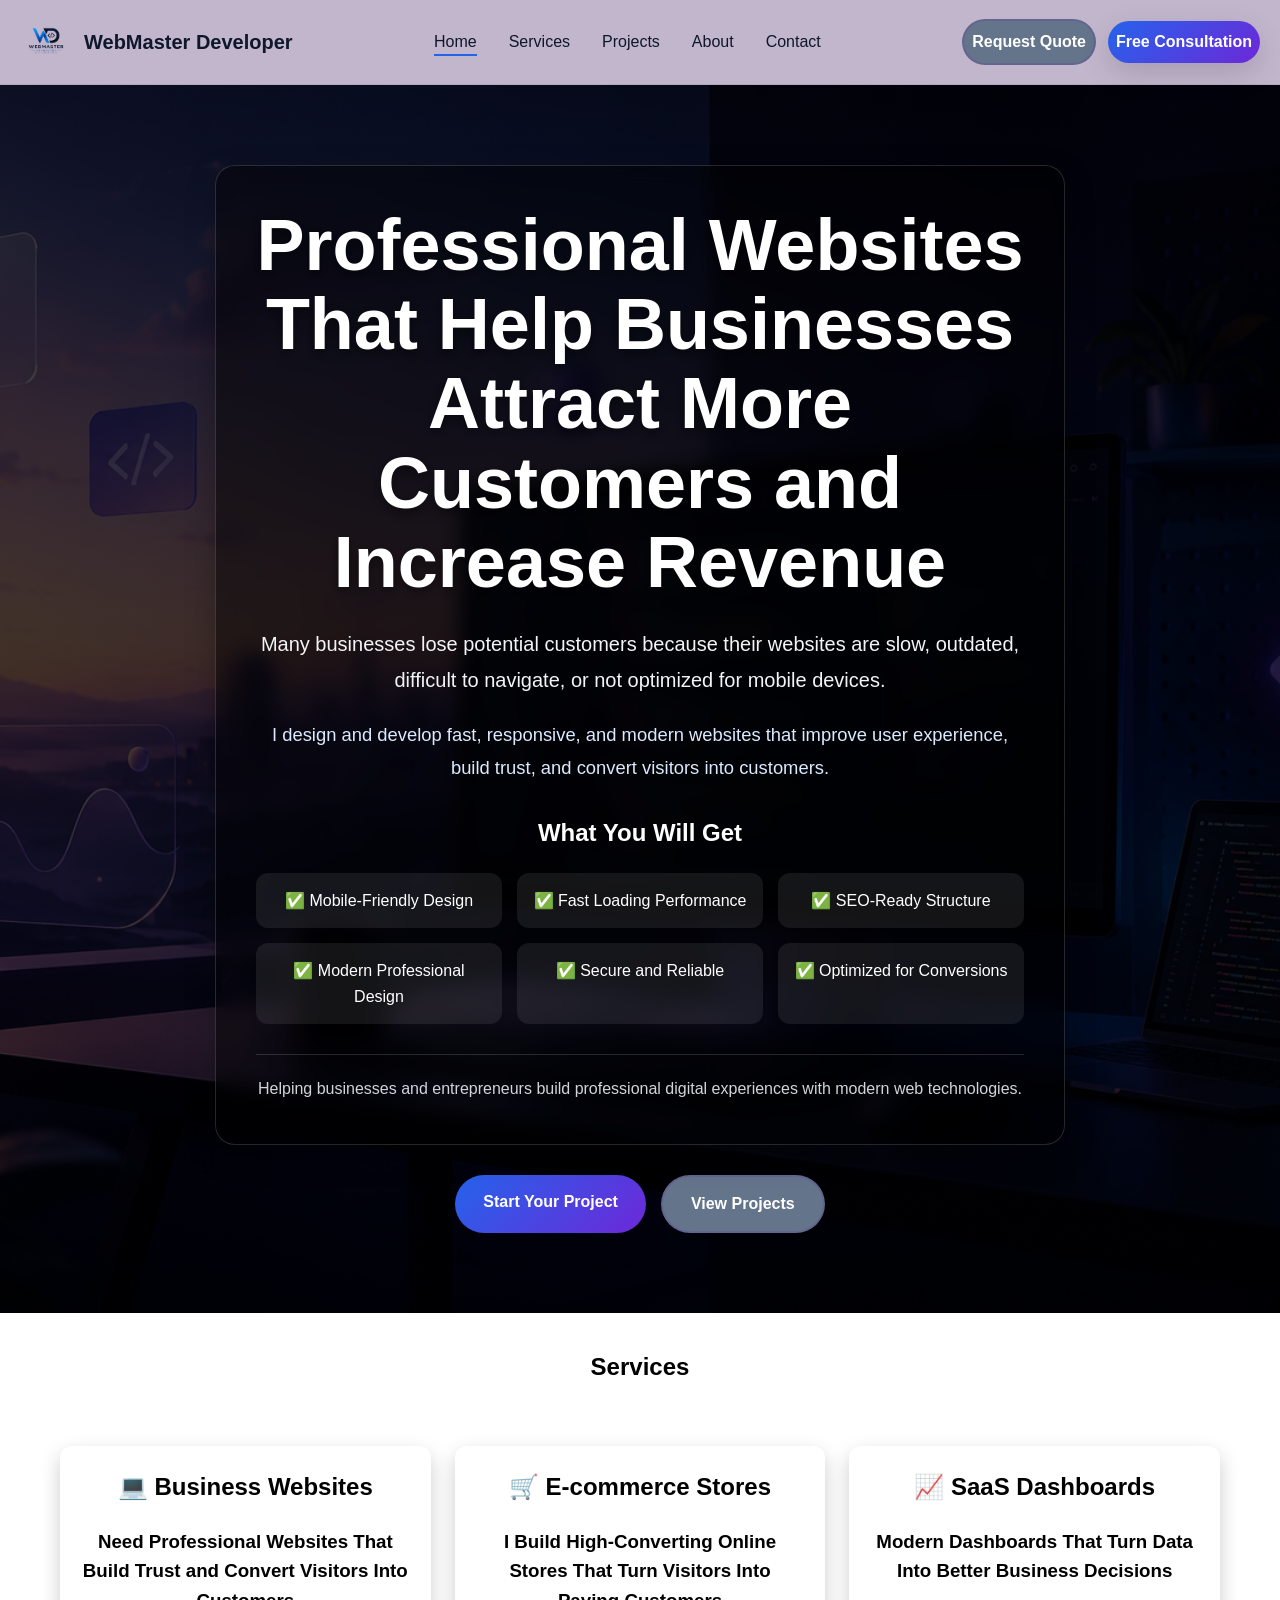
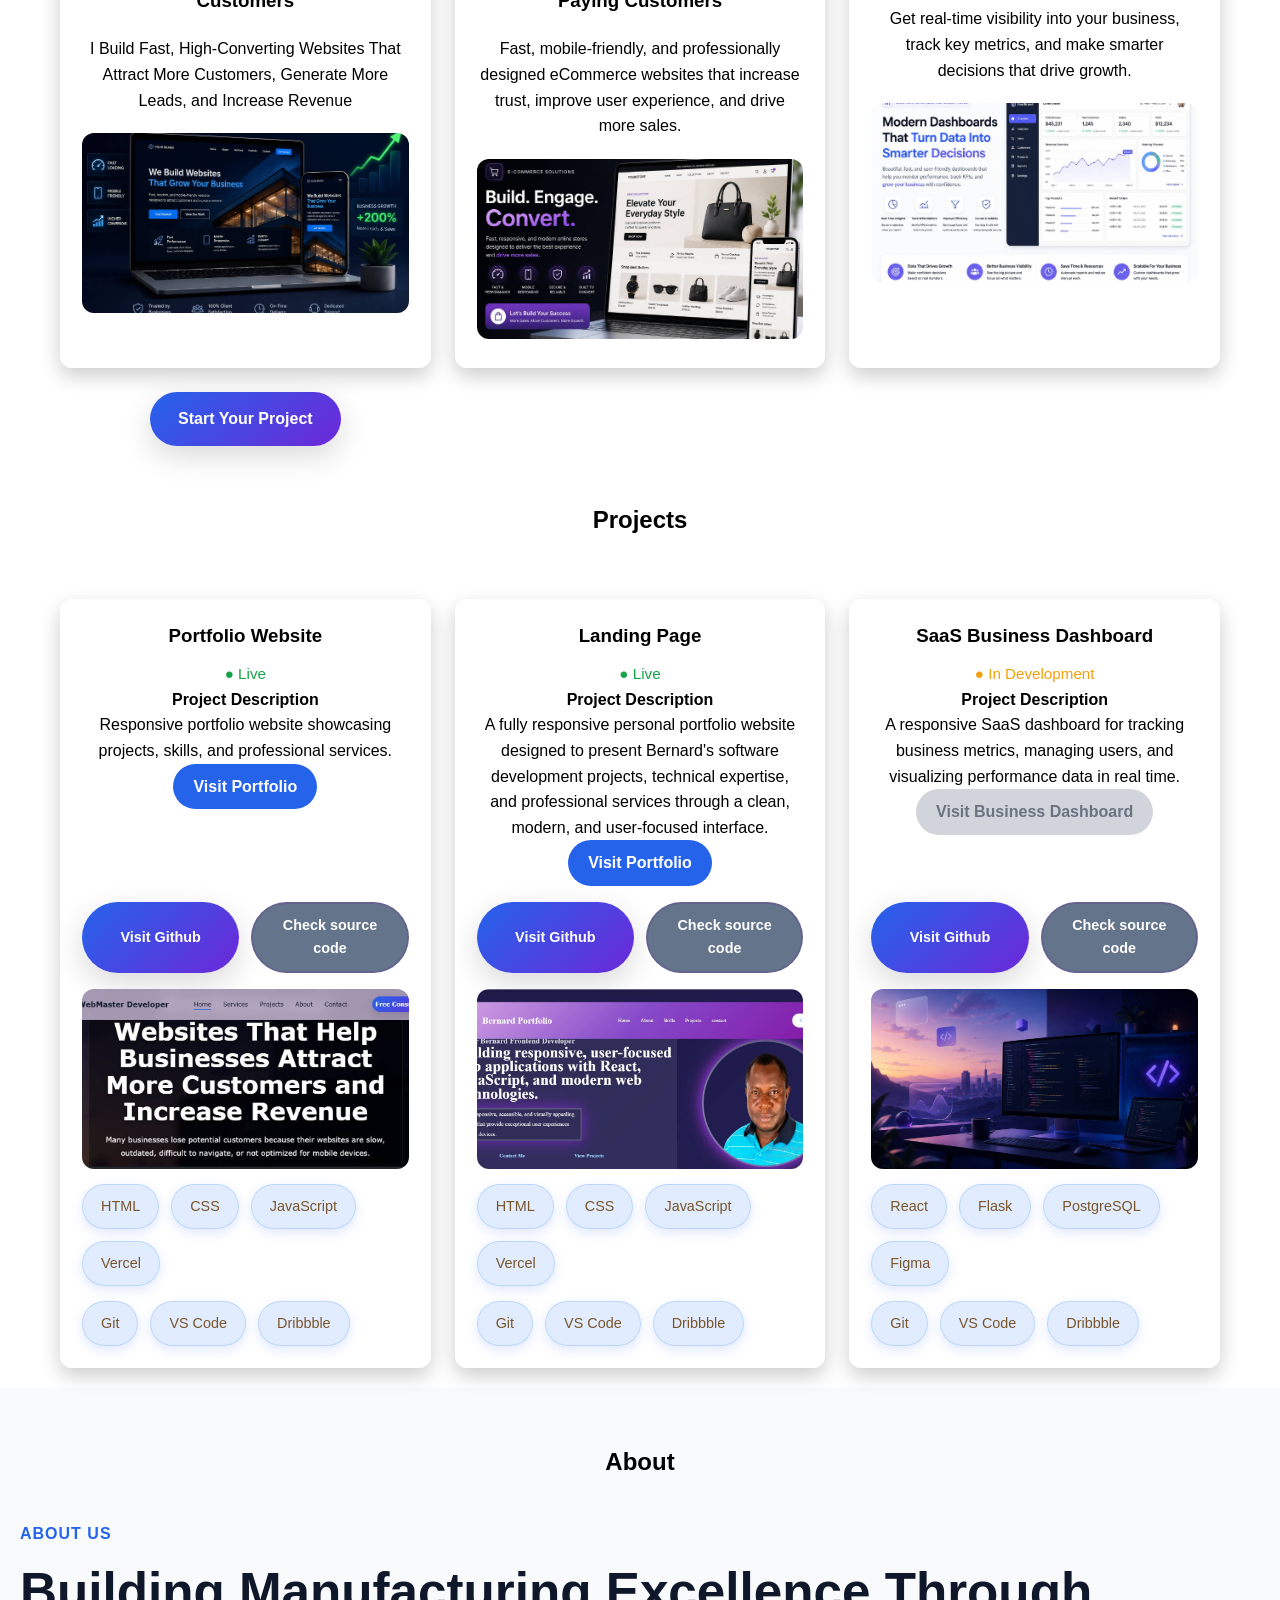
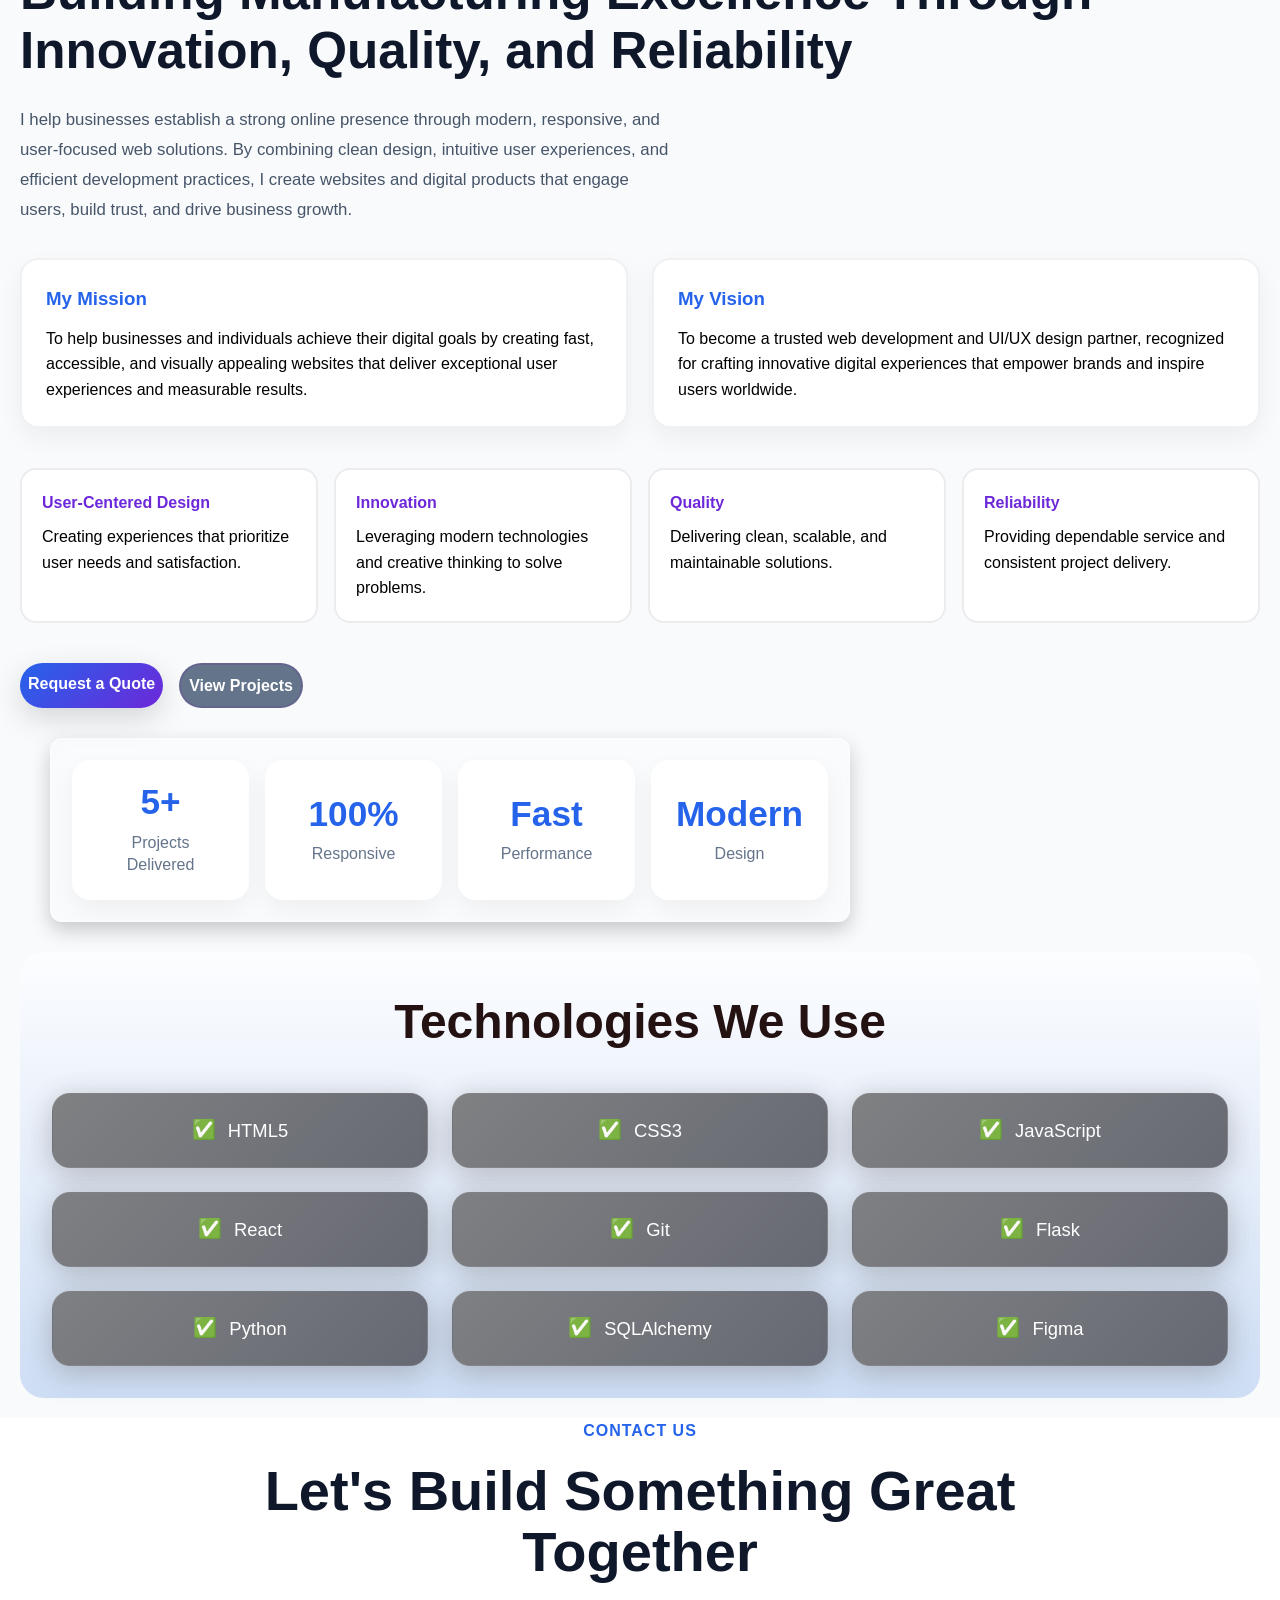
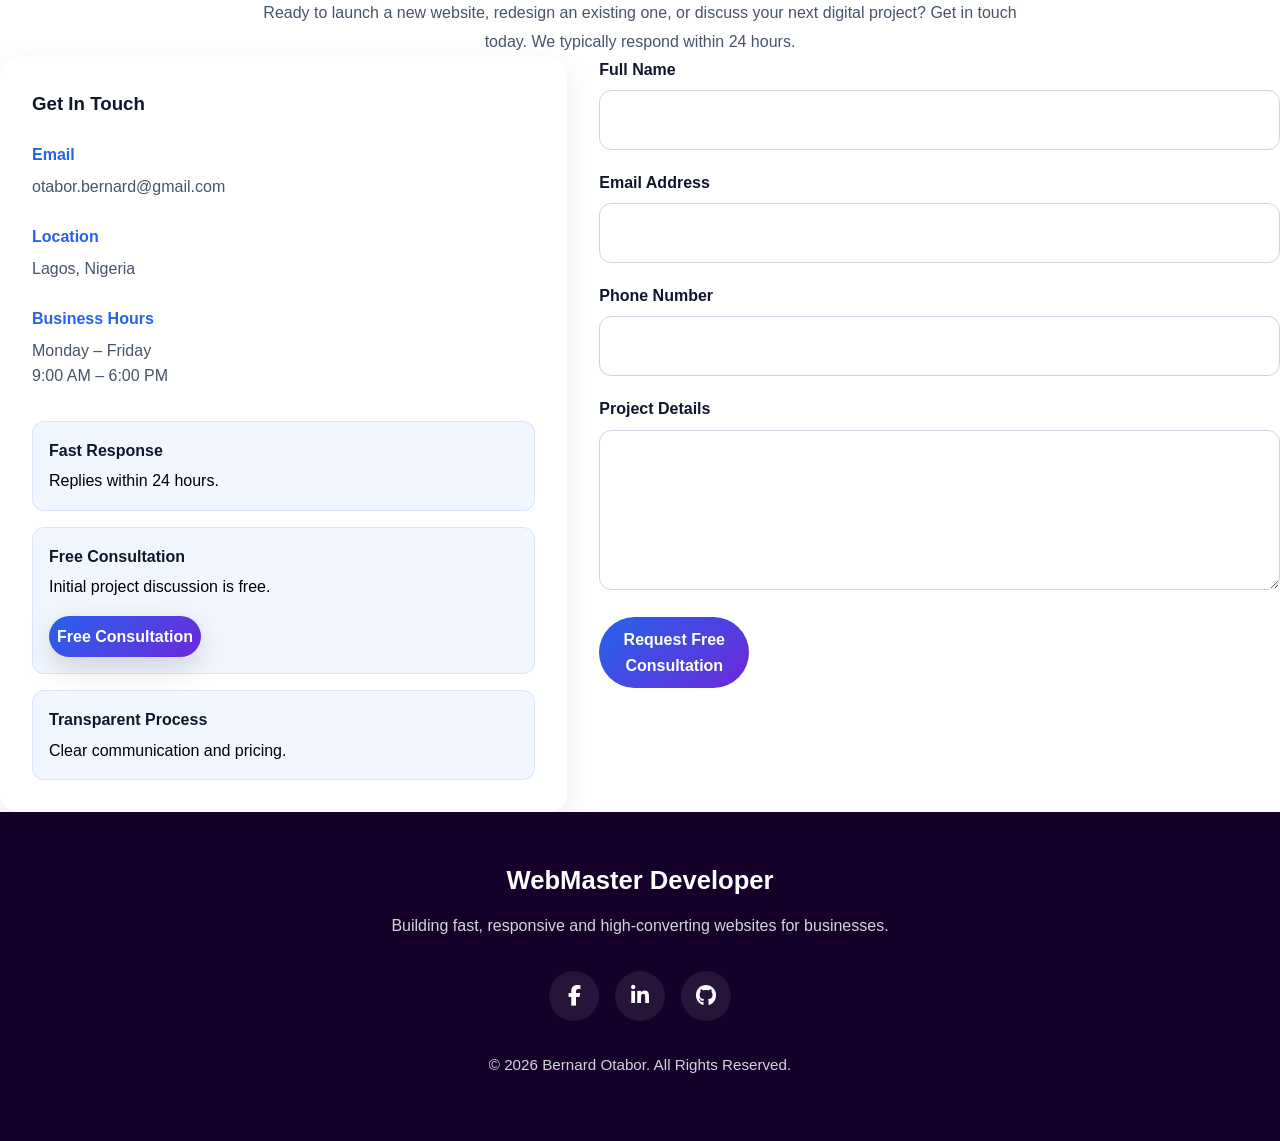
<file: index.html>
<!DOCTYPE html>
<html lang="en">
   
<a href="#main-content" class="skip-link">
Skip to content
</a>

    <head>
        <title>Bern-portfolio</title>
        <meta charset="UTF-8">
<meta name="viewport" content="width=device-width, initial-scale=1">

<title>Bernard Otabor | Frontend Web Developer & Software Engineer</title>

<meta name="description"
content="Bernard Otabor is a frontend web developer building responsive websites, SaaS dashboards, landing pages, and business solutions using HTML, CSS, JavaScript, React and modern web technologies.">

<meta name="keywords"
content="Bernard Otabor, frontend developer, web developer Nigeria, software engineer, portfolio, HTML, CSS, JavaScript, React">

<meta name="author"
content="Bernard Otabor">
<meta name="robots"
content="index,follow,max-image-preview:large">
<meta property="og:title"
content="Bernard Otabor | Frontend Web Developer">

<meta property="og:description"
content="Responsive websites, business dashboards and modern web applications.">

<meta property="og:image"
content="https://https://otaborbern.github.io/Land-portfolio/images/preview.jpg">

<meta property="og:url"
content="https://https://otaborbern.github.io/Land-portfolio">

<meta property="og:type"
content="website">
<meta name="twitter:card"
content="summary_large_image">

<meta name="twitter:title"
content="Bernard Otabor | Frontend Developer">

<meta name="twitter:description"
content="Responsive websites, business dashboards and modern web applications.">

<meta name="twitter:image"
content="https://https://otaborbern.github.io/Land-portfolio/images/preview.jpg">
<link rel="apple-touch-icon" sizes="180x180" href="./images/apple-touch-icon.png">
<link rel="icon" type="image/png" sizes="32x32" href="./images/favicon-32x32.png">
<link rel="icon" type="image/png" sizes="16x16" href="./image/favicon-16x16.png">
<link rel="manifest" href="./images/site.webmanifest">
<link rel="icon" href="./images/favicon.ico">
<link rel="apple-touch-icon" href="./images/apple-touch-icon.png">
<link rel="manifest" href="./images/favicon-16x16.png">
<link rel="canonical"
href="https://https://otaborbern.github.io/Land-portfolio/">
<link href="style-min.css" rel="stylesheet">
<link
rel="stylesheet"
href="https://cdnjs.cloudflare.com/ajax/libs/font-awesome/6.7.2/css/all.min.css">
<script type="application/ld+json">


{
"@context":"https://schema.org",
"@type":"Person",
"name":"Bernard Otabor",
"url":"https://https://otaborbern.github.io/Land-portfolio",
"jobTitle":"Frontend Web Developer",
"sameAs":[
"https://github.com/otaborBern",
"https://linkedin.com/in/otabor-bernard"
]
}

</script>    
</head>
        <body>
     
            
                   
                               <!--navbar section -->
                   <!-- =========================
     Enterprise SaaS Navbar
========================== -->

<header class="header">
    <nav class="navbar" aria-label="Primary Navigation">

        <!-- Logo -->
        <a href="#home" class="navbar__brand" aria-label="WebMaster Developer Home">
            <img
                src="./images/logo.png"
                alt="WebMaster Developer Logo"
                class="navbar__logo"
            >
            <span class="navbar__brand-name">
                WebMaster Developer
            </span>
        </a>

        <!-- Navigation -->
        <ul class="navbar__menu" id="navMenu">
            <li><a href="#home" class="navbar__link active">Home</a></li>
            <li><a href="#grid-container_service" class="navbar__link">Services</a></li>
            <li><a href="#grid-container" class="navbar__link">Projects</a></li>
            <li><a href="#about" class="navbar__link">About</a></li>
            <li><a href="#contact" class="navbar__link">Contact</a></li>
        </ul>

        <!-- CTA Buttons -->
        <div class="navbar__actions">

            <a href="https://wa.me/2347033034253?text=Hello%20Bernard%2C%20I%20would%20like%20to%20discuss%20a%20project."
                target="_blank"
                rel="noopener noreferrer" 
            class="btn btn--secondary">
                Request Quote
            </a>

            <a href="https://wa.me/2347033034253?text=Hello%20Bernard%2C%20I%20would%20like%20to%20discuss%20a%20project."
                     target="_blank"
                    rel="noopener noreferrer"
            class="btn btn--primary">
                Free Consultation
            </a>

        </div>

        <!-- Mobile Toggle -->
        <button
    id="menuToggle"
    class="navbar__toggle"
    aria-label="Open navigation menu"
    aria-expanded="false"
    aria-controls="navMenu"
>
    ☰
</button>

     </nav>
  </header>
                                    
  <main id="main-content">
                             <!--Home page -->
                               <!--Backgroung image -->
                    <section id="home">


                            <div class="hero-content">

                                <!-- Headline -->
                                <h1>
                                    Professional Websites That Help Businesses
                                    Attract More Customers and Increase Revenue
                                </h1>

                                <!-- Pain Point -->
                                <p class="pain-point">
                                    Many businesses lose potential customers because their websites
                                    are slow, outdated, difficult to navigate, or not optimized for mobile devices.
                                </p>

                                <!-- Solution -->
                                <p class="solution">
                                    I design and develop fast, responsive, and modern websites that
                                    improve user experience, build trust, and convert visitors into customers.
                                </p>

                                <!-- Benefits -->
                                <div class="benefits">
                                    <h2>What You Will Get</h2>

                                    <ul>
                                        <li>✅ Mobile-Friendly Design</li>
                                        <li>✅ Fast Loading Performance</li>
                                        <li>✅ SEO-Ready Structure</li>
                                        <li>✅ Modern Professional Design</li>
                                        <li>✅ Secure and Reliable</li>
                                        <li>✅ Optimized for Conversions</li>
                                    </ul>
                                </div>

                                <!-- Trust Signal -->
                                <div class="trust-signal">
                                    <p>
                                        Helping businesses and entrepreneurs build professional
                                        digital experiences with modern web technologies.
                                    </p>
                                </div>

                            </div>

                            <!-- CTA -->
                            <div id="cta1-btn">

                                <a href="https://wa.me/2347033034253?text=Hello%20Bernard%2C%20I%20would%20like%20to%20discuss%20a%20project."
                                target="_blank"
                                rel="noopener noreferrer"
                                class="btn btn--primary">
                                    Start Your Project
                                </a>

                                <a href="#grid-container" class="btn btn--secondary">
                                    View Projects
                                </a>

                            </div>
                            

                    </section>
                        

                              <!--service page -->

                            <div class="title-tag"><h2>Services</h2></div>

                
                    <section id="grid-container_service">
                        <div class="card_service">

                            <div class="service-title">
                            <h2>💻 Business Websites</h2>
                            
                         <h3>Need Professional Websites That Build Trust and Convert Visitors Into Customers</h3>   
                        <p>I Build Fast, High-Converting Websites That Attract More Customers,
                             Generate More Leads, and Increase Revenue
                        </p>
                        </div>
                            
                             <img src="./c_images/biz-min.png" 
                             alt="Web developer creating high-converting websites for businesses and entrepreneurs."
                              height="500"
                             width="800"
                             loading="lazing">
                             
                        </div>

                            <div class="card_service">
                             <div class="service-title">
                            <h2>🛒 E-commerce Stores</h2>
                            
                            <h3>I Build High-Converting Online Stores That Turn Visitors Into Paying Customers</h3>

                              <p>Fast, mobile-friendly, and professionally designed eCommerce websites
                                 that increase trust, improve user experience, and drive more sales.
                                </p>
                             </div>
                                   
                            <img src="./c_images/ecom-min.png"
                             alt="alt="Modern online store interface designed to convert visitors into paying customers."
                             height="500"
                             weight="800"
                             loading="lazing">
                              </div>


                            <div class="card_service">
                                <div class="service-title">
                                 <h2>📈 SaaS Dashboards</h2>
                                  
                                <h3>Modern Dashboards That Turn Data Into Better Business Decisions</h3>

                              <p>Get real-time visibility into your business, track key metrics,
                                 and make smarter decisions that drive growth.</p>
                                </div>
                                
                             <img src="./c_images/data-min.png" 
                             alt="SaaS Dashboard showing data for better decision"
                             height="500"
                             width="800"
                             loading="lazing">
                            </div>
                            
                           <div id="cta-btn">

                                <a href="https://wa.me/2347033034253?text=Hello%20Bernard%2C%20I%20would%20like%20to%20discuss%20a%20project."
                                target="_blank"
                                rel="noopener noreferrer"
                                class="btn btn--primary">
                                    Start Your Project
                                </a>


                            
                    </div> 
             </section>
                
                             
                                <!--Project page -->
         <section id="project">

                        <div class="title-tag"><h2>Projects</h2></div>


                        <div id="grid-container">
                          <div class="card">

                            <div class="project-title">
                                <h3>Portfolio Website</h3>
                             <span class="status live">● Live</span>
                                    <h4>Project Description</h4>
                                    <p> 
                                    Responsive portfolio website showcasing projects, skills, 
                                    and professional services.
                                    </p>

                               <a href="https://otaborbern.github.io/pro-portfolio/#main-content"
                                target="_blank"
                                rel="noopener noreferrer"
                                class="project-btn">
                                    Visit Portfolio
                                </a>
                            </div> 
                            <div class="gitcode_actions">   
                            
                                <a href="https://github.com/otaborBern/pro-portfolio"
                                target="_blank"
                                rel="noopener noreferrer"
                                class="btn btn--primary">
                                    Visit Github
                                </a>
                        
                        
                                <a href="https://github.com/otaborBern/pro-portfolio"
                                target="_blank"
                                rel="noopener noreferrer"
                                class="btn btn--secondary">
                                    Check source code
                                </a>
                            
                            </div>
                        

                            <img src="./c_images/port2-min.png" 
                            alt="Portfolio Website showing Bernard services and skills"
                            height="500"
                            width="800"
                            loading"lazing" >

                            <div class="tech-use">
                                <span>HTML</span>
                                <span>CSS</span>
                                <span>JavaScript</span>
                                <span>Vercel</span>
                                
                            </div>

                            <div class="tool-use">
                                <span>Git</span>
                                <span>VS Code</span>
                                <span>Dribbble</span>
                            </div>

                        </div>

                                     
                        <div class="card">
                         <div class="project-title">
                                <h3>Landing Page</h3>
                             <span class="status live">● Live</span>
                                    <h4>Project Description</h4>
                                    <p> 
                                    A fully responsive personal portfolio website designed to present Bernard's software development projects,
                                   technical expertise, and professional services through a clean, modern, and user-focused interface.
                                    </p>

                               <a href="#home"
                                target="_blank"
                                rel="noopener noreferrer"
                                class="project-btn">
                                    Visit Portfolio
                                </a>
                            </div> 
                            <div class="gitcode_actions">   
                            
                                <a href="https://github.com/otaborBern/pro-portfolio"
                                target="_blank"
                                rel="noopener noreferrer"
                                class="btn btn--primary">
                                    Visit Github
                                </a>
                        
                        
                                <a href="https://github.com/otaborBern/pro-portfolio"
                                target="_blank"
                                rel="noopener noreferrer"
                                class="btn btn--secondary">
                                    Check source code
                                </a>
                            
                            </div>
                        

                            <img src="./c_images/port1-min.png" 
                            alt="Portfolio Website"
                            height="500"
                            width="800"
                            loading"lazing">

                            <div class="tech-use">
                                <span>HTML</span>
                                <span>CSS</span>
                                <span>JavaScript</span>
                                <span>Vercel</span>
                                
                            </div>

                            <div class="tool-use">
                                <span>Git</span>
                                <span>VS Code</span>
                                <span>Dribbble</span>
                            </div>

                        </div>



                             <div class="card">

                                    <div class="project-title">
                                        <h3>SaaS Business Dashboard</h3>
                                  <span class="status building">● In Development</span>
                                    <h4>Project Description</h4>
                                    <p>
                                    A responsive SaaS dashboard for tracking business metrics, 
                                    managing users, and visualizing performance data in real time.
                                  </p>

                              <a href="aria-disabled="true" class="project-btn disabled">
                                    Visit Business Dashboard
                                </a>
                            </div>
                            <div class= "gitcode_actions">
                        
                                  <a href="aria-disabled="true" class="btn btn--primary disabled">
                                    Visit Github
                                   </a>
                            
                                 <a href="aria-disabled="true"" class="btn btn--secondary disabled">
                                    Check source code
                                </a>
                        
                            
                            </div>
                        

                                    <img src="./c_images/b-image-min.png"
                                     alt="Dashboard"
                                     height="500"
                                     width="800"
                                     loading="lazing">

                                     <div class="tech-use">
                                    <span>React</span>
                                    <span>Flask</span>
                                    <span>PostgreSQL</span>
                                    <span>Figma</span>
                                    
                                </div>

                            <div class="tool-use">
                                <span>Git</span>
                                <span>VS Code</span>
                                <span>Dribbble</span>
                            </div>
                                    
                    </div>    
                               
                                   <div class="card hidden">

                                    <div class="project-title">
                                        <h3>Tutoring Platform</h3>
                                    <span class="status upcoming">● Planned</span>

                                        </p>
                                    <h4>Project Description</h4>
                                    <p> 
                                        A tutoring platform that allows students to book lessons, 
                                        access learning resources, and connect with qualified tutors online.
                                    </p>

                                <a href="#" class="project-btn disabled">
                                    Visit Tutoring Platform
                                </a>
                            </div>
                           <div class="gitcode_actions">
                            <a href="#" class="btn btn--primary">
                                    Visit Github
                            </a>

                          <a href="#" class="btn btn--secondary">
                         Check source code

                         </a>
                            </div>
                                                                        

                                    <img src="./c_images/b-image-min.png" alt="Tutoring">

                                     <div class="tech-use">
                                <span>React</span>
                                <span>Flask</span>
                                <span>PostgreSQL</span>
                                <span>Figma</span>
                                    
                                
                            </div>

                            <div class="tool-use">
                                <span>Git</span>
                                <span>VS Code</span>
                                <span>Dribbble</span>
                            </div>
                     </div>




                     <div class="card hidden">

                                    <div class="project-title">
                                        <h3>e-commerce platform</h3>

                                        <p class="status building">
                                            📅 Upcoming
                                        </p>
                                         
                                    <h4>Project Description</h4>
                                    <p> A website showing e-commerce platform</p>

                              <a href="#" class="project-btn disabled">
                                    Visit e-commerce platform
                                </a>
                            </div>
                        <div  class= "gitcode_actions">
                            
                                   <a href="#" class="btn  btn--primary disabled">
                                    Visit Github
                                  </a>
                            
                            
                                  <a href="#" class="btn  btn--secondary disabled">
                                    Check source code
                                 </a>
                    
                            </div>
                                

                                    <img src="./c_images/b-image-min.png" alt="e-commerce">

                                     <div class="tech-use">
                                <span>React</span>
                                <span>Flask</span>
                                <span>PostgreSQL</span>
                                <span>Figma</span>
                                    
                                
                            </div>

                            <div class="tool-use">
                                <span>Git</span>
                                <span>VS Code</span>
                                <span>Dribbble</span>
                            </div>
                        </div>
            
                            <div class="card hidden">

                                    <div class="project-title">
                                        <h3>SaaS Email</h3>

                                        <p class="status building">
                                            📅 Upcoming
                                        </p>
                                        
                                    <h4>Project Description</h4>
                                    <p> A website showing SaaS Email</p>

                                <a href="#" class="project-btn disabled">
                                    Visit SaaS Email
                                </a>
                                
                            </div>
                            <div  class= "gitcode_actions">
                                  <a href="#" class= "btn  btn--primary disabled">
                                    Visit Github
                                  </a>

                                  <a href="#" class="btn btn--secondary disabled">
                                    Check source code
                                </a>
                            </div>

                                    <img src="./c_images/b-image-min.png" alt="SaaS Email">

                                     <div class="tech-use">
                                <span>React</span>
                                <span>Flask</span>
                                <span>PostgreSQL</span>
                                <span>Figma</span>
                                    
                                
                            </div>

                            <div class="tool-use">
                                <span>Git</span>
                                <span>VS Code</span>
                                <span>Dribbble</span>
                            </div>
                     </div>
                </div>
                        
          </section>
                        
                        
                            <!-- About Page-->

                               
   <section id="about">                 

            <div class="about">


                       <div class="title-tag"><h2>About</h2></div>
                            
               

                                        <!-- About Content -->
                                <div class="about__content">

                                            <span class="about__label">
                                                About Us
                                            </span>

                                            <h2 class="about__title" id="about-title">
                                                Building Manufacturing Excellence Through Innovation, Quality, and Reliability
                                            </h2>

                                            <p class="about__description">
                                            I help businesses establish a strong online presence through modern,
                                            responsive, and user-focused web solutions. By combining clean design,
                                            intuitive user experiences, and efficient development practices,
                                            I create websites and digital products that engage users,
                                            build trust, and drive business growth.
                                        </p>

                                        <!-- Mission & Vision -->
                                        <div class="about__statements">

                                            <article class="about__card">
                                                <h3>My Mission</h3>
                                                <p>
                                                    To help businesses and individuals achieve their digital goals
                                                    by creating fast, accessible, and visually appealing websites
                                                    that deliver exceptional user experiences and measurable results.
                                                </p>
                                            </article>

                                            <article class="about__card">
                                                <h3>My Vision</h3>
                                                <p>
                                                    To become a trusted web development and UI/UX design partner,
                                                    recognized for crafting innovative digital experiences that
                                                    empower brands and inspire users worldwide.
                                                </p>
                                            </article>

                                        </div>

                                            <!-- Core Values -->
                                            <div class="about__values">

                                                <div class="value-card">
                                                    <h4>User-Centered Design</h4>
                                                    <p>Creating experiences that prioritize user needs and satisfaction.</p>
                                                </div>

                                                <div class="value-card">
                                                    <h4>Innovation</h4>
                                                    <p>Leveraging modern technologies and creative thinking to solve problems.</p>
                                                </div>

                                                <div class="value-card">
                                                    <h4>Quality</h4>
                                                    <p>Delivering clean, scalable, and maintainable solutions.</p>
                                                </div>

                                                <div class="value-card">
                                                    <h4>Reliability</h4>
                                                    <p>Providing dependable service and consistent project delivery.</p>
                                                </div>

                                            </div><!-- CTA -->
                                            <div class="about__actions">
                                                <a href="https://wa.me/2347033034253?text=Hello%20Bernard%2C%20I%20would%20like%20to%20discuss%20a%20project."
                                                 target="_blank"
                                                 rel="noopener noreferrer"
                                                 class="btn btn--primary">
                                                    Request a Quote
                                                </a>

                                                <a href="#grid-container" class="btn btn--secondary">
                                                    View Projects
                                                </a>
                                            </div>
                                
                    
                                
                                        <!-- About Image & Statistics -->
                                <div class="about_card">                                                                            

                                                <div class="stat-card">
                                                    <h3>5+</h3>
                                                    <p>Projects Delivered</p>
                                                </div>

                                                <div class="stat-card">
                                                    <h3>100%</h3>
                                                    <p>Responsive</p>
                                                </div>

                                                <div class="stat-card">
                                                    <h3>Fast</h3>
                                                    <p>Performance</p>
                                                </div>

                                                <div class="stat-card">
                                                    <h3>Modern</h3>
                                                    <p>Design</p>
                                                </div>
                                        </div>
                                


                                        <div class="about__expertise">

                                        <h3>Technologies We Use</h3>

                                        <ul class="expertise-list">
                                    <li>
                                        <span class="tech-icon">✅</span>
                                        <span>HTML5</span>
                                    </li>
                                    <li>
                                        <span class="tech-icon">✅</span>
                                        <span>CSS3</span>
                                    </li>
                                    <li>
                                        <span class="tech-icon">✅</span>
                                        <span>JavaScript</span>
                                    </li>
                                    <li>
                                        <span class="tech-icon">✅</span>
                                        <span>React</span>
                                    </li>       
                                    <li>
                                        <span class="tech-icon">✅</span>
                                        <span>Git</span>
                                    </li>       
                                    <li>
                                        <span class="tech-icon">✅</span>
                                        <span>Flask</span>
                                    </li>     
                                    <li>
                                        <span class="tech-icon">✅</span>
                                        <span>Python</span>
                                    </li> 
                                    <li>
                                        <span class="tech-icon">✅</span>
                                        <span>SQLAlchemy</span>
                                    </li> 
                                    <li>
                                        <span class="tech-icon">✅</span>
                                        <span>Figma</span>
                                    </li>    
                                        </ul>


                                        
                                    </div>  
                            
             </div>                     
        </section>  
            
            
            <!--- Contact Page-->
            <section id="contact">
                <div class="contact__container">

                    <!-- Header -->

                    <div class="contact__header">

                        <span class="contact__label">
                            Contact Us
                        </span>

                        <h2
                        class="contact__title"
                        id="contact-title">
                            Let's Build Something Great Together
                        </h2>

                        <p class="contact__description">
                            Ready to launch a new website, redesign an existing one,
                            or discuss your next digital project? Get in touch today.
                            We typically respond within 24 hours.
                        </p>

                    </div>

                    <!-- Content -->

                    <div class="contact__content">

                        <!-- Contact Information -->

                        <aside class="contact__info">

                            <h3>Get In Touch</h3>

                            <div class="contact__item">
                                <h4>Email</h4>
                                <a href="mailto:otabor.bernard@gmail.com">
                                    otabor.bernard@gmail.com
                                </a>
                            </div>


                            <div class="contact__item">
                                <h4>Location</h4>
                                <p>
                                    Lagos, Nigeria
                                </p>
                            </div>

                            <div class="contact__item">
                                <h4>Business Hours</h4>
                                <p>
                                    Monday – Friday<br>
                                    9:00 AM – 6:00 PM
                                </p>
                            </div>

                            <!-- Trust Signals -->

                            <div class="contact__trust">

                                <div class="trust-card">
                                    <strong>Fast Response</strong>
                                    Replies within 24 hours.
                                </div>

                                <div class="trust-card">
                                    <strong>Free Consultation</strong>
                                    Initial project discussion is free.
                                     <a href="https://wa.me/2347033034253?text=Hello%20Bernard%2C%20I%20would%20like%20to%20discuss%20a%20project."
                     target="_blank"
                    rel="noopener noreferrer"
            class="btn btn--primary">
                Free Consultation
            </a>
                                </div>

                                <div class="trust-card">
                                    <strong>Transparent Process</strong>
                                    Clear communication and pricing.
                                </div>

                            </div>

                        </aside>

                        <!-- Contact Form -->

                                <form id="contact-form"  action="https://api.web3forms.com/submit" method="POST">

                                    <input
                                        type="hidden"
                                        name="access_key"
                                        value="c2ed1945-bfc1-40e4-a077-d452e4d50bd7">

                                    <!-- Honeypot -->
                                    <input
                                        type="checkbox"
                                        name="botcheck"
                                        style="display:none;">

                                    <div class="form-group">
                                        <label>Full Name</label>
                                        <input type="text" name="name" required>
                                    </div>

                                    <div class="form-group">
                                        <label>Email Address</label>
                                        <input type="email" name="email" required>
                                    </div>

                                    <div class="form-group">
                                        <label>Phone Number</label>
                                        <input type="tel" name="phone">
                                    </div>

                                    <div class="form-group">
                                        <label>Project Details</label>
                                        <textarea name="message" required></textarea>
                                    </div>

                                    <button type="submit" class="contact__btn">
                                        Request Free Consultation
                                    </button>

                                    <p id="result"></p>

                                </form>
                        </div>

                    </div>

                </div>

            </section>            

       </main>
<footer class="footer">

    <h3>WebMaster Developer</h3>

    <p>
        Building fast, responsive and high-converting websites for businesses.
    </p>

    <div class="footer__social">

        <a href="https://facebook.com/OtaborBernard"
           target="_blank"
           rel="noopener noreferrer"
           aria-label="Facebook">

            <i class="fa-brands fa-facebook-f"></i>

        </a>
        

        <a href="https://linkedin.com/in/bernard-otabor"
           target="_blank"
           rel="noopener noreferrer"
           aria-label="LinkedIn">

            <i class="fa-brands fa-linkedin-in"></i>

        </a>

        <a href="https://github.com/otaborBern"
           target="_blank"
           rel="noopener noreferrer"
           aria-label="GitHub">

            <i class="fa-brands fa-github"></i>

        </a>

    </div>

    <p class="footer__copyright">
        © 2026 Bernard Otabor. All Rights Reserved.
    </p>

</footer>


        <script src="script.js"></script>    
        </body>
</html>
</file>
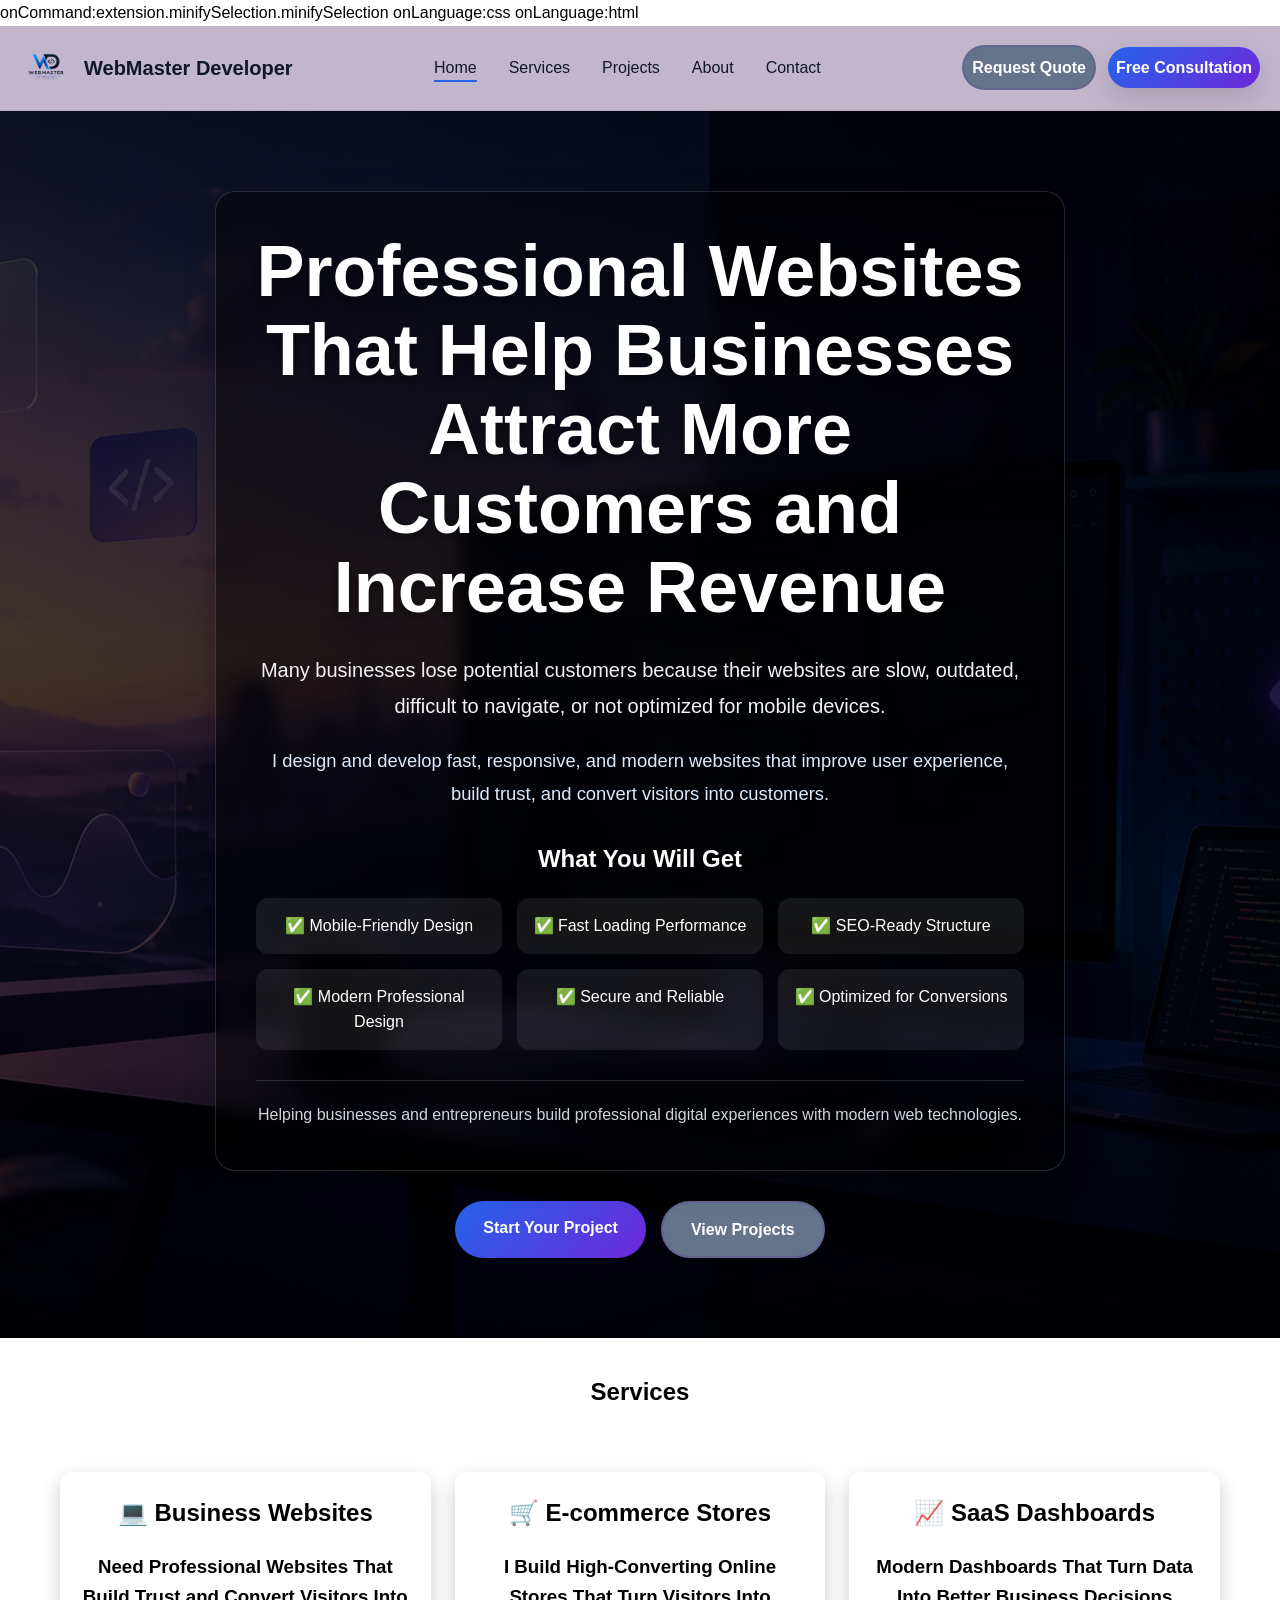
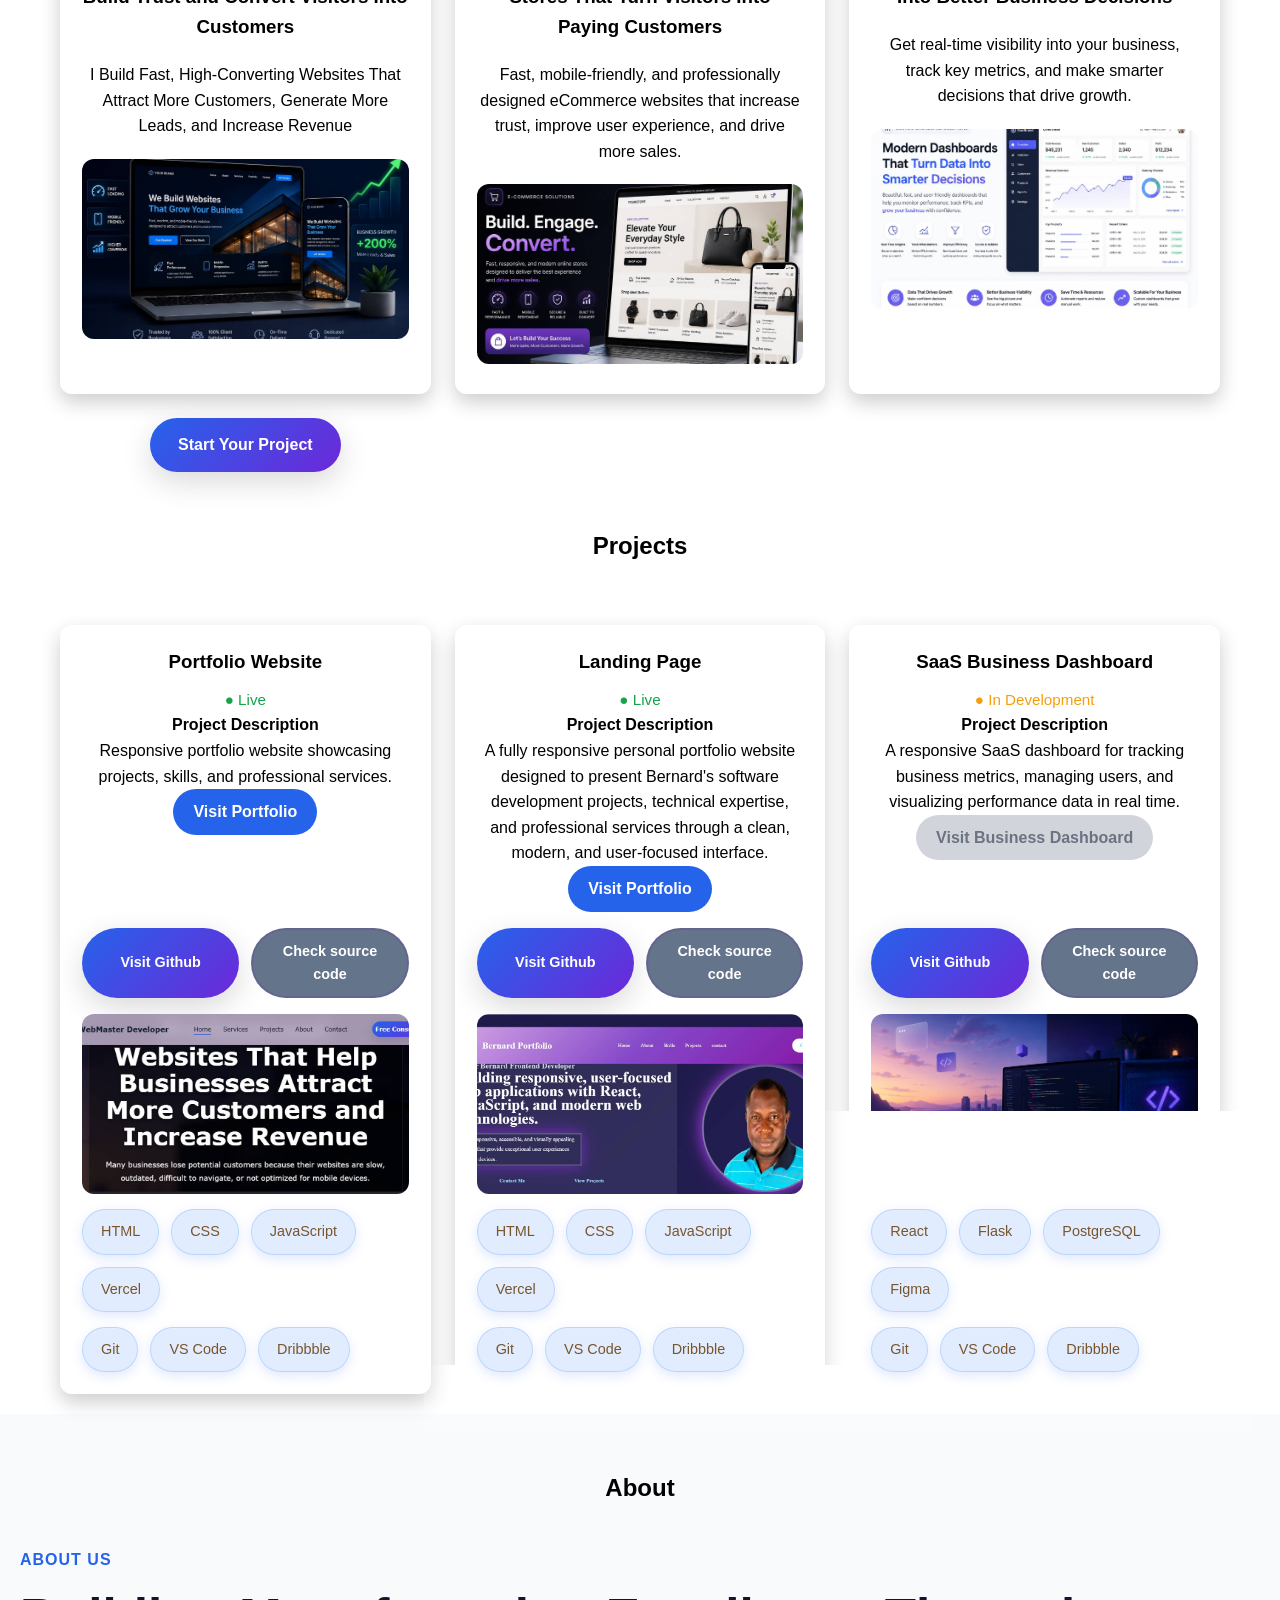
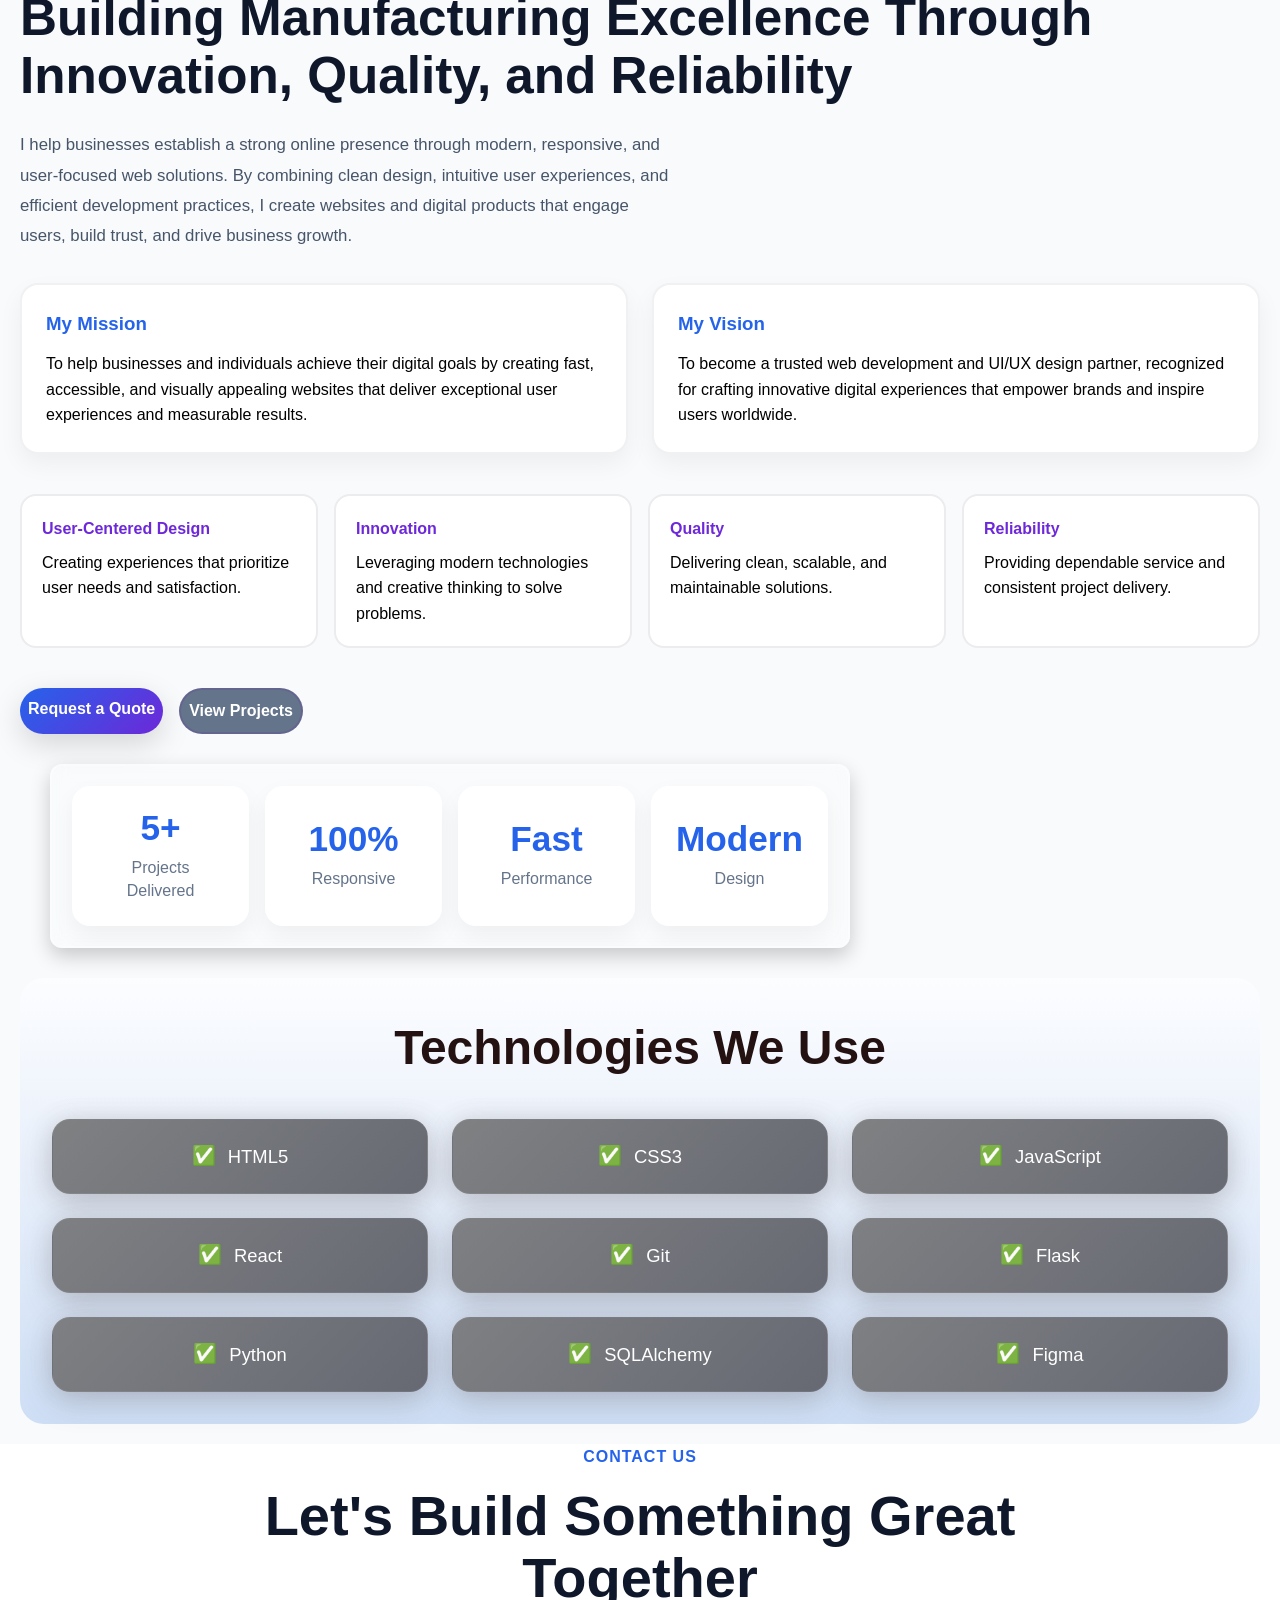
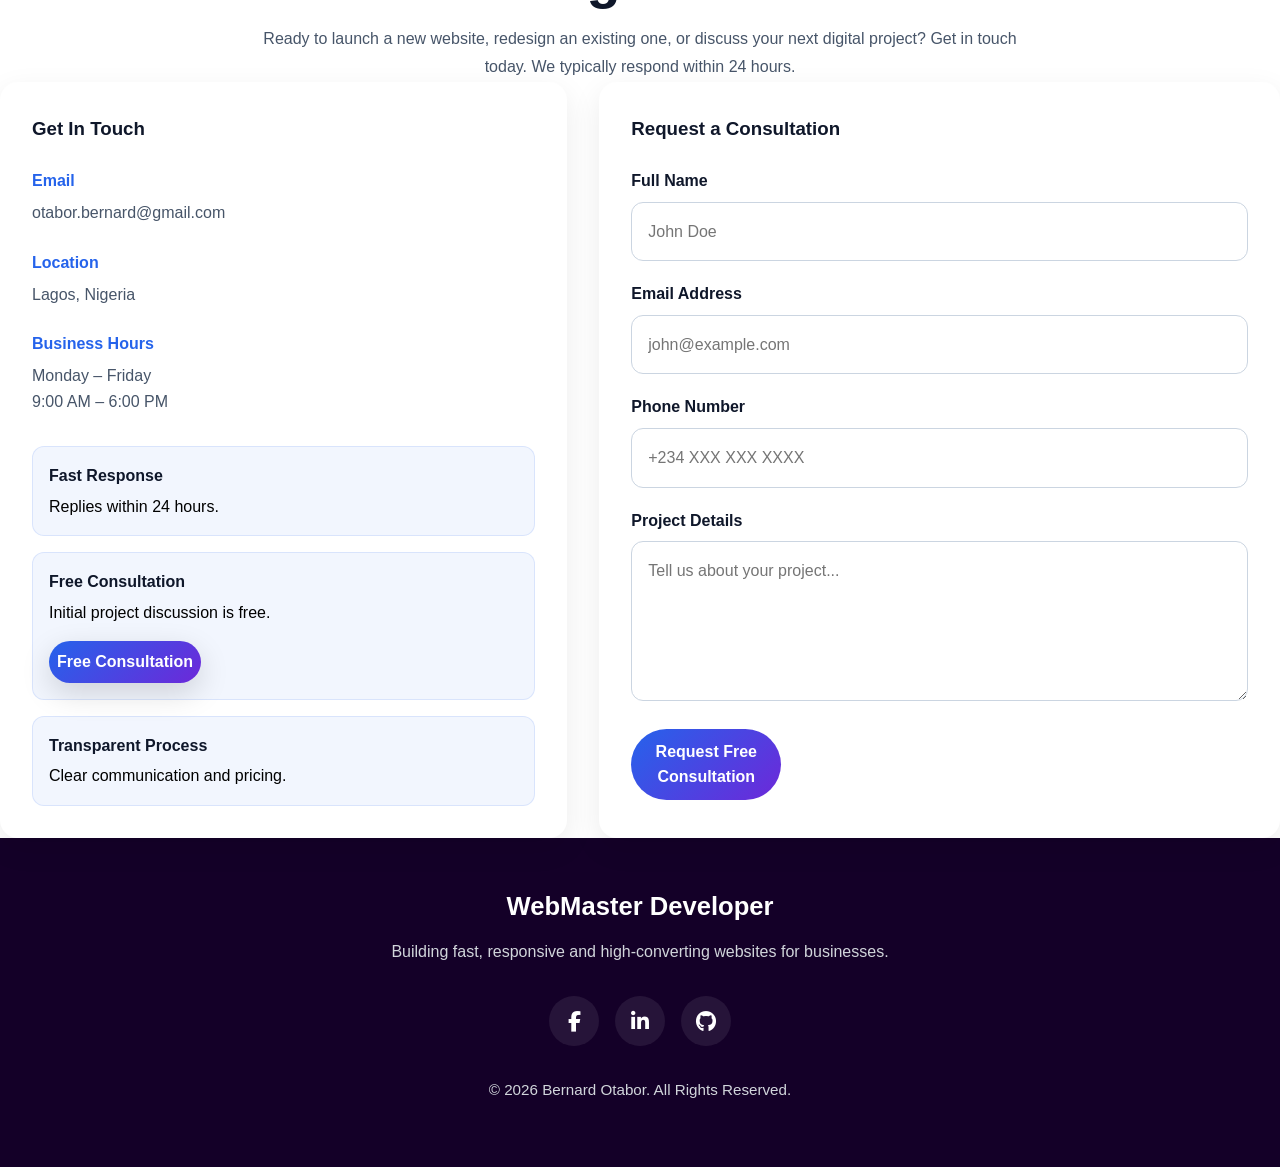
<file: a_index.html>
<!DOCTYPE html>
<html lang="en">
   
<a href="#main-content" class="skip-link">
Skip to content
</a>

    <head>
        <title>Landing</title>
        <meta charset="UTF-8">
<meta name="viewport" content="width=device-width, initial-scale=1">

<title>Bernard Otabor | Frontend Web Developer & Software Engineer</title>

<meta name="description"
content="Bernard Otabor is a frontend web developer building responsive websites, SaaS dashboards, landing pages, and business solutions using HTML, CSS, JavaScript, React and modern web technologies.">

<meta name="keywords"
content="Bernard Otabor, frontend developer, web developer Nigeria, software engineer, portfolio, HTML, CSS, JavaScript, React">

<meta name="author"
content="Bernard Otabor">onCommand:extension.minifySelection.minifySelection
onLanguage:css
onLanguage:html


<meta name="robots"
content="index,follow,max-image-preview:large">
<meta property="og:title"
content="Bernard Otabor | Frontend Web Developer">

<meta property="og:description"
content="Responsive websites, business dashboards and modern web applications.">

<meta property="og:image"
content="https://yourdomain.com/images/preview.jpg">

<meta property="og:url"
content="https://yourdomain.com">

<meta property="og:type"
content="website">
<meta name="twitter:card"
content="summary_large_image">

<meta name="twitter:title"
content="Bernard Otabor | Frontend Developer">

<meta name="twitter:description"
content="Responsive websites, business dashboards and modern web applications.">

<meta name="twitter:image"
content="https://yourdomain.com/images/preview.jpg">
<link rel="apple-touch-icon" sizes="180x180" href="./c_images/apple-touch-icon.png">
<link rel="icon" type="image/png" sizes="32x32" href="./c_images/favicon-32x32.png">
<link rel="icon" type="image/png" sizes="16x16" href="./c_image/favicon-16x16.png">
<link rel="manifest" href="./c_images/site.webmanifest">
<link rel="icon" href="./c_images/favicon.ico">
<link rel="apple-touch-icon" href="./c_images/apple-touch-icon.png">
<link rel="manifest" href="./c_images/favicon-16x16.png">
<link rel="canonical"
href="https://yourdomain.com/">
<link href="b_style.css" rel="stylesheet">
<link
rel="stylesheet"
href="https://cdnjs.cloudflare.com/ajax/libs/font-awesome/6.7.2/css/all.min.css">
<script type="application/ld+json">


{
"@context":"https://schema.org",
"@type":"Person",
"name":"Bernard Otabor",
"url":"https://yourdomain.com",
"jobTitle":"Frontend Web Developer",
"sameAs":[
"https://github.com/otaborBern",
"https://linkedin.com/in/yourprofile"
]
}

</script>    
</head>
        <body>
     
            
                   
                               <!--navbar section -->
                   <!-- =========================
     Enterprise SaaS Navbar
========================== -->

<header class="header">
    <nav class="navbar" aria-label="Primary Navigation">

        <!-- Logo -->
        <a href="#home" class="navbar__brand" aria-label="WebMaster Developer Home">
            <img
                src="./c_images/logo.png"
                alt="WebMaster Developer Logo"
                class="navbar__logo"
            >
            <span class="navbar__brand-name">
                WebMaster Developer
            </span>
        </a>

        <!-- Navigation -->
        <ul class="navbar__menu" id="navMenu">
            <li><a href="#home" class="navbar__link active">Home</a></li>
            <li><a href="#grid-container_service" class="navbar__link">Services</a></li>
            <li><a href="#grid-container" class="navbar__link">Projects</a></li>
            <li><a href="#about" class="navbar__link">About</a></li>
            <li><a href="#contact" class="navbar__link">Contact</a></li>
        </ul>

        <!-- CTA Buttons -->
        <div class="navbar__actions">

            <a href="https://wa.me/2347033034253?text=Hello%20Bernard%2C%20I%20would%20like%20to%20discuss%20a%20project."
                target="_blank"
                rel="noopener noreferrer" 
            class="btn btn--secondary">
                Request Quote
            </a>

            <a href="https://wa.me/2347033034253?text=Hello%20Bernard%2C%20I%20would%20like%20to%20discuss%20a%20project."
                     target="_blank"
                    rel="noopener noreferrer"
            class="btn btn--primary">
                Free Consultation
            </a>

        </div>

        <!-- Mobile Toggle -->
        <button
    id="menuToggle"
    class="navbar__toggle"
    aria-label="Open navigation menu"
    aria-expanded="false"
    aria-controls="navMenu"
>
    ☰
</button>

     </nav>
  </header>
                                    
  <main id="main-content">
                             <!--Home page -->
                               <!--Backgroung image -->
                    <section id="home">


                            <div class="hero-content">

                                <!-- Headline -->
                                <h1>
                                    Professional Websites That Help Businesses
                                    Attract More Customers and Increase Revenue
                                </h1>

                                <!-- Pain Point -->
                                <p class="pain-point">
                                    Many businesses lose potential customers because their websites
                                    are slow, outdated, difficult to navigate, or not optimized for mobile devices.
                                </p>

                                <!-- Solution -->
                                <p class="solution">
                                    I design and develop fast, responsive, and modern websites that
                                    improve user experience, build trust, and convert visitors into customers.
                                </p>

                                <!-- Benefits -->
                                <div class="benefits">
                                    <h2>What You Will Get</h2>

                                    <ul>
                                        <li>✅ Mobile-Friendly Design</li>
                                        <li>✅ Fast Loading Performance</li>
                                        <li>✅ SEO-Ready Structure</li>
                                        <li>✅ Modern Professional Design</li>
                                        <li>✅ Secure and Reliable</li>
                                        <li>✅ Optimized for Conversions</li>
                                    </ul>
                                </div>

                                <!-- Trust Signal -->
                                <div class="trust-signal">
                                    <p>
                                        Helping businesses and entrepreneurs build professional
                                        digital experiences with modern web technologies.
                                    </p>
                                </div>

                            </div>

                            <!-- CTA -->
                            <div id="cta1-btn">

                                <a href="https://wa.me/2347033034253?text=Hello%20Bernard%2C%20I%20would%20like%20to%20discuss%20a%20project."
                                target="_blank"
                                rel="noopener noreferrer"
                                class="btn btn--primary">
                                    Start Your Project
                                </a>

                                <a href="#grid-container" class="btn btn--secondary">
                                    View Projects
                                </a>

                            </div>
                            

                    </section>
                        

                              <!--service page -->

                            <div class="title-tag"><h2>Services</h2></div>

                
                    <section id="grid-container_service">
                        <div class="card_service">

                            <div class="service-title">
                            <h2>💻 Business Websites</h2>
                            
                         <h3>Need Professional Websites That Build Trust and Convert Visitors Into Customers</h3>   
                        <p>I Build Fast, High-Converting Websites That Attract More Customers,
                             Generate More Leads, and Increase Revenue
                        </p>
                        </div>
                            
                             <img src="./c_images/biz-min.png" 
                             alt="Web developer creating high-converting websites for businesses and entrepreneurs."
                              height="500"
                             width="800"
                             loading="lazing">
                             
                        </div>

                            <div class="card_service">
                             <div class="service-title">
                            <h2>🛒 E-commerce Stores</h2>
                            
                            <h3>I Build High-Converting Online Stores That Turn Visitors Into Paying Customers</h3>

                              <p>Fast, mobile-friendly, and professionally designed eCommerce websites
                                 that increase trust, improve user experience, and drive more sales.
                                </p>
                             </div>
                                   
                            <img src="./c_images/ecom-min.png"
                             alt="alt="Modern online store interface designed to convert visitors into paying customers."
                             height="500"
                             weight="800"
                             loading="lazing">
                              </div>


                            <div class="card_service">
                                <div class="service-title">
                                 <h2>📈 SaaS Dashboards</h2>
                                  
                                <h3>Modern Dashboards That Turn Data Into Better Business Decisions</h3>

                              <p>Get real-time visibility into your business, track key metrics,
                                 and make smarter decisions that drive growth.</p>
                                </div>
                                
                             <img src="./c_images/data-min.png" 
                             alt="SaaS Dashboard showing data for better decision"
                             height="500"
                             width="800"
                             loading="lazing">
                            </div>
                            
                           <div id="cta-btn">

                                <a href="https://wa.me/2347033034253?text=Hello%20Bernard%2C%20I%20would%20like%20to%20discuss%20a%20project."
                                target="_blank"
                                rel="noopener noreferrer"
                                class="btn btn--primary">
                                    Start Your Project
                                </a>


                            
                    </div> 
             </section>
                
                             
                                <!--Project page -->
         <section id="project">

                        <div class="title-tag"><h2>Projects</h2></div>


                        <div id="grid-container">
                          <div class="card">

                            <div class="project-title">
                                <h3>Portfolio Website</h3>
                             <span class="status live">● Live</span>
                                    <h4>Project Description</h4>
                                    <p> 
                                    Responsive portfolio website showcasing projects, skills, 
                                    and professional services.
                                    </p>

                               <a href="https://otaborbern.github.io/pro-portfolio/#main-content"
                                target="_blank"
                                rel="noopener noreferrer"
                                class="project-btn">
                                    Visit Portfolio
                                </a>
                            </div> 
                            <div class="gitcode_actions">   
                            
                                <a href="https://github.com/otaborBern/pro-portfolio"
                                target="_blank"
                                rel="noopener noreferrer"
                                class="btn btn--primary">
                                    Visit Github
                                </a>
                        
                        
                                <a href="https://github.com/otaborBern/pro-portfolio"
                                target="_blank"
                                rel="noopener noreferrer"
                                class="btn btn--secondary">
                                    Check source code
                                </a>
                            
                            </div>
                        

                            <img src="./c_images/port2-min.png" 
                            alt="Portfolio Website showing Bernard services and skills"
                            height="500"
                            width="800"
                            loading"lazing" >

                            <div class="tech-use">
                                <span>HTML</span>
                                <span>CSS</span>
                                <span>JavaScript</span>
                                <span>Vercel</span>
                                
                            </div>

                            <div class="tool-use">
                                <span>Git</span>
                                <span>VS Code</span>
                                <span>Dribbble</span>
                            </div>

                        </div>

                                     
                        <div class="card">
                         <div class="project-title">
                                <h3>Landing Page</h3>
                             <span class="status live">● Live</span>
                                    <h4>Project Description</h4>
                                    <p> 
                                    A fully responsive personal portfolio website designed to present Bernard's software development projects,
                                   technical expertise, and professional services through a clean, modern, and user-focused interface.
                                    </p>

                               <a href="#home"
                                target="_blank"
                                rel="noopener noreferrer"
                                class="project-btn">
                                    Visit Portfolio
                                </a>
                            </div> 
                            <div class="gitcode_actions">   
                            
                                <a href="https://github.com/otaborBern/pro-portfolio"
                                target="_blank"
                                rel="noopener noreferrer"
                                class="btn btn--primary">
                                    Visit Github
                                </a>
                        
                        
                                <a href="https://github.com/otaborBern/pro-portfolio"
                                target="_blank"
                                rel="noopener noreferrer"
                                class="btn btn--secondary">
                                    Check source code
                                </a>
                            
                            </div>
                        

                            <img src="./c_images/port1-min.png" 
                            alt="Portfolio Website"
                            height="500"
                            width="800"
                            loading"lazing">

                            <div class="tech-use">
                                <span>HTML</span>
                                <span>CSS</span>
                                <span>JavaScript</span>
                                <span>Vercel</span>
                                
                            </div>

                            <div class="tool-use">
                                <span>Git</span>
                                <span>VS Code</span>
                                <span>Dribbble</span>
                            </div>

                        </div>



                             <div class="card">

                                    <div class="project-title">
                                        <h3>SaaS Business Dashboard</h3>
                                  <span class="status building">● In Development</span>
                                    <h4>Project Description</h4>
                                    <p>
                                    A responsive SaaS dashboard for tracking business metrics, 
                                    managing users, and visualizing performance data in real time.
                                  </p>

                              <a href="aria-disabled="true" class="project-btn disabled">
                                    Visit Business Dashboard
                                </a>
                            </div>
                            <div class= "gitcode_actions">
                        
                                  <a href="aria-disabled="true" class="btn btn--primary disabled">
                                    Visit Github
                                   </a>
                            
                                 <a href="aria-disabled="true"" class="btn btn--secondary disabled">
                                    Check source code
                                </a>
                        
                            
                            </div>
                        

                                    <img src="./c_images/b-image-min.png"
                                     alt="Dashboard"
                                     height="500"
                                     width="800"
                                     loading="lazing">

                                     <div class="tech-use">
                                    <span>React</span>
                                    <span>Flask</span>
                                    <span>PostgreSQL</span>
                                    <span>Figma</span>
                                    
                                </div>

                            <div class="tool-use">
                                <span>Git</span>
                                <span>VS Code</span>
                                <span>Dribbble</span>
                            </div>
                                    
                    </div>    
                               
                                   <div class="card hidden">

                                    <div class="project-title">
                                        <h3>Tutoring Platform</h3>
                                    <span class="status upcoming">● Planned</span>

                                        </p>
                                    <h4>Project Description</h4>
                                    <p> 
                                        A tutoring platform that allows students to book lessons, 
                                        access learning resources, and connect with qualified tutors online.
                                    </p>

                                <a href="#" class="project-btn disabled">
                                    Visit Tutoring Platform
                                </a>
                            </div>
                           <div class="gitcode_actions">
                            <a href="#" class="btn btn--primary">
                                    Visit Github
                            </a>

                          <a href="#" class="btn btn--secondary">
                         Check source code

                         </a>
                            </div>
                                                                        

                                    <img src="./c_images/b-image-min.png" alt="Tutoring">

                                     <div class="tech-use">
                                <span>React</span>
                                <span>Flask</span>
                                <span>PostgreSQL</span>
                                <span>Figma</span>
                                    
                                
                            </div>

                            <div class="tool-use">
                                <span>Git</span>
                                <span>VS Code</span>
                                <span>Dribbble</span>
                            </div>
                     </div>




                     <div class="card hidden">

                                    <div class="project-title">
                                        <h3>e-commerce platform</h3>

                                        <p class="status building">
                                            📅 Upcoming
                                        </p>
                                         
                                    <h4>Project Description</h4>
                                    <p> A website showing e-commerce platform</p>

                              <a href="#" class="project-btn disabled">
                                    Visit e-commerce platform
                                </a>
                            </div>
                        <div  class= "gitcode_actions">
                            
                                   <a href="#" class="btn  btn--primary disabled">
                                    Visit Github
                                  </a>
                            
                            
                                  <a href="#" class="btn  btn--secondary disabled">
                                    Check source code
                                 </a>
                    
                            </div>
                                

                                    <img src="./c_images/b-image-min.png" alt="e-commerce">

                                     <div class="tech-use">
                                <span>React</span>
                                <span>Flask</span>
                                <span>PostgreSQL</span>
                                <span>Figma</span>
                                    
                                
                            </div>

                            <div class="tool-use">
                                <span>Git</span>
                                <span>VS Code</span>
                                <span>Dribbble</span>
                            </div>
                        </div>
            
                            <div class="card hidden">

                                    <div class="project-title">
                                        <h3>SaaS Email</h3>

                                        <p class="status building">
                                            📅 Upcoming
                                        </p>
                                        
                                    <h4>Project Description</h4>
                                    <p> A website showing SaaS Email</p>

                                <a href="#" class="project-btn disabled">
                                    Visit SaaS Email
                                </a>
                                
                            </div>
                            <div  class= "gitcode_actions">
                                  <a href="#" class= "btn  btn--primary disabled">
                                    Visit Github
                                  </a>

                                  <a href="#" class="btn btn--secondary disabled">
                                    Check source code
                                </a>
                            </div>

                                    <img src="./c_images/b-image-min.png" alt="SaaS Email">

                                     <div class="tech-use">
                                <span>React</span>
                                <span>Flask</span>
                                <span>PostgreSQL</span>
                                <span>Figma</span>
                                    
                                
                            </div>

                            <div class="tool-use">
                                <span>Git</span>
                                <span>VS Code</span>
                                <span>Dribbble</span>
                            </div>
                     </div>
                </div>
                        
          </section>
                        
                        
                            <!-- About Page-->

                               
   <section id="about">                 

            <div class="about">


                       <div class="title-tag"><h2>About</h2></div>
                            
               

                                        <!-- About Content -->
                                <div class="about__content">

                                            <span class="about__label">
                                                About Us
                                            </span>

                                            <h2 class="about__title" id="about-title">
                                                Building Manufacturing Excellence Through Innovation, Quality, and Reliability
                                            </h2>

                                            <p class="about__description">
                                            I help businesses establish a strong online presence through modern,
                                            responsive, and user-focused web solutions. By combining clean design,
                                            intuitive user experiences, and efficient development practices,
                                            I create websites and digital products that engage users,
                                            build trust, and drive business growth.
                                        </p>

                                        <!-- Mission & Vision -->
                                        <div class="about__statements">

                                            <article class="about__card">
                                                <h3>My Mission</h3>
                                                <p>
                                                    To help businesses and individuals achieve their digital goals
                                                    by creating fast, accessible, and visually appealing websites
                                                    that deliver exceptional user experiences and measurable results.
                                                </p>
                                            </article>

                                            <article class="about__card">
                                                <h3>My Vision</h3>
                                                <p>
                                                    To become a trusted web development and UI/UX design partner,
                                                    recognized for crafting innovative digital experiences that
                                                    empower brands and inspire users worldwide.
                                                </p>
                                            </article>

                                        </div>

                                            <!-- Core Values -->
                                            <div class="about__values">

                                                <div class="value-card">
                                                    <h4>User-Centered Design</h4>
                                                    <p>Creating experiences that prioritize user needs and satisfaction.</p>
                                                </div>

                                                <div class="value-card">
                                                    <h4>Innovation</h4>
                                                    <p>Leveraging modern technologies and creative thinking to solve problems.</p>
                                                </div>

                                                <div class="value-card">
                                                    <h4>Quality</h4>
                                                    <p>Delivering clean, scalable, and maintainable solutions.</p>
                                                </div>

                                                <div class="value-card">
                                                    <h4>Reliability</h4>
                                                    <p>Providing dependable service and consistent project delivery.</p>
                                                </div>

                                            </div><!-- CTA -->
                                            <div class="about__actions">
                                                <a href="https://wa.me/2347033034253?text=Hello%20Bernard%2C%20I%20would%20like%20to%20discuss%20a%20project."
                                                 target="_blank"
                                                 rel="noopener noreferrer"
                                                 class="btn btn--primary">
                                                    Request a Quote
                                                </a>

                                                <a href="#grid-container" class="btn btn--secondary">
                                                    View Projects
                                                </a>
                                            </div>
                                
                    
                                
                                        <!-- About Image & Statistics -->
                                <div class="about_card">                                                                            

                                                <div class="stat-card">
                                                    <h3>5+</h3>
                                                    <p>Projects Delivered</p>
                                                </div>

                                                <div class="stat-card">
                                                    <h3>100%</h3>
                                                    <p>Responsive</p>
                                                </div>

                                                <div class="stat-card">
                                                    <h3>Fast</h3>
                                                    <p>Performance</p>
                                                </div>

                                                <div class="stat-card">
                                                    <h3>Modern</h3>
                                                    <p>Design</p>
                                                </div>
                                        </div>
                                


                                        <div class="about__expertise">

                                        <h3>Technologies We Use</h3>

                                        <ul class="expertise-list">
                                    <li>
                                        <span class="tech-icon">✅</span>
                                        <span>HTML5</span>
                                    </li>
                                    <li>
                                        <span class="tech-icon">✅</span>
                                        <span>CSS3</span>
                                    </li>
                                    <li>
                                        <span class="tech-icon">✅</span>
                                        <span>JavaScript</span>
                                    </li>
                                    <li>
                                        <span class="tech-icon">✅</span>
                                        <span>React</span>
                                    </li>       
                                    <li>
                                        <span class="tech-icon">✅</span>
                                        <span>Git</span>
                                    </li>       
                                    <li>
                                        <span class="tech-icon">✅</span>
                                        <span>Flask</span>
                                    </li>     
                                    <li>
                                        <span class="tech-icon">✅</span>
                                        <span>Python</span>
                                    </li> 
                                    <li>
                                        <span class="tech-icon">✅</span>
                                        <span>SQLAlchemy</span>
                                    </li> 
                                    <li>
                                        <span class="tech-icon">✅</span>
                                        <span>Figma</span>
                                    </li>    
                                        </ul>


                                        
                                    </div>  
                            
             </div>                     
        </section>  
            
            
            <!--- Contact Page-->
            <section id="contact">
                <div class="contact__container">

                    <!-- Header -->

                    <div class="contact__header">

                        <span class="contact__label">
                            Contact Us
                        </span>

                        <h2
                        class="contact__title"
                        id="contact-title">
                            Let's Build Something Great Together
                        </h2>

                        <p class="contact__description">
                            Ready to launch a new website, redesign an existing one,
                            or discuss your next digital project? Get in touch today.
                            We typically respond within 24 hours.
                        </p>

                    </div>

                    <!-- Content -->

                    <div class="contact__content">

                        <!-- Contact Information -->

                        <aside class="contact__info">

                            <h3>Get In Touch</h3>

                            <div class="contact__item">
                                <h4>Email</h4>
                                <a href="mailto:otabor.bernard@gmail.com">
                                    otabor.bernard@gmail.com
                                </a>
                            </div>


                            <div class="contact__item">
                                <h4>Location</h4>
                                <p>
                                    Lagos, Nigeria
                                </p>
                            </div>

                            <div class="contact__item">
                                <h4>Business Hours</h4>
                                <p>
                                    Monday – Friday<br>
                                    9:00 AM – 6:00 PM
                                </p>
                            </div>

                            <!-- Trust Signals -->

                            <div class="contact__trust">

                                <div class="trust-card">
                                    <strong>Fast Response</strong>
                                    Replies within 24 hours.
                                </div>

                                <div class="trust-card">
                                    <strong>Free Consultation</strong>
                                    Initial project discussion is free.
                                     <a href="https://wa.me/2347033034253?text=Hello%20Bernard%2C%20I%20would%20like%20to%20discuss%20a%20project."
                     target="_blank"
                    rel="noopener noreferrer"
            class="btn btn--primary">
                Free Consultation
            </a>
                                </div>

                                <div class="trust-card">
                                    <strong>Transparent Process</strong>
                                    Clear communication and pricing.
                                </div>

                            </div>

                        </aside>

                        <!-- Contact Form -->

                        <div class="contact__form">

                            <h3>Request a Consultation</h3>

                            <form>

                                <div class="form-group">

                                    <label for="name">
                                        Full Name
                                    </label>

                                    <input
                                    type="text"
                                    id="name"
                                    name="name"
                                    placeholder="John Doe"
                                    required>

                                </div>

                                <div class="form-group">

                                    <label for="email">
                                        Email Address
                                    </label>

                                    <input
                                    type="email"
                                    id="email"
                                    name="email"
                                    placeholder="john@example.com"
                                    required>

                                </div>

                                <div class="form-group">

                                    <label for="phone">
                                        Phone Number
                                    </label>

                                    <input
                                    type="tel"
                                    id="phone"
                                    name="phone"
                                    placeholder="+234 XXX XXX XXXX">

                                </div>

                                <div class="form-group">

                                    <label for="message">
                                        Project Details
                                    </label>

                                    <textarea
                                    id="message"
                                    name="message"
                                    placeholder="Tell us about your project..."
                                    required></textarea>

                                </div>

                                <button
                                type="submit"
                                class="contact__btn">
                                    Request Free Consultation
                                </button>

                            </form>

                        </div>

                    </div>

                </div>

            </section>            

       </main>
<footer class="footer">

    <h3>WebMaster Developer</h3>

    <p>
        Building fast, responsive and high-converting websites for businesses.
    </p>

    <div class="footer__social">

        <a href="https://facebook.com/OtaborBernard"
           target="_blank"
           rel="noopener noreferrer"
           aria-label="Facebook">

            <i class="fa-brands fa-facebook-f"></i>

        </a>
        

        <a href="https://linkedin.com/in/bernard-otabor"
           target="_blank"
           rel="noopener noreferrer"
           aria-label="LinkedIn">

            <i class="fa-brands fa-linkedin-in"></i>

        </a>

        <a href="https://github.com/otaborBern"
           target="_blank"
           rel="noopener noreferrer"
           aria-label="GitHub">

            <i class="fa-brands fa-github"></i>

        </a>

    </div>

    <p class="footer__copyright">
        © 2026 Bernard Otabor. All Rights Reserved.
    </p>

</footer>


        <script src="script.js"></script>    
        </body>
</html>
</file>
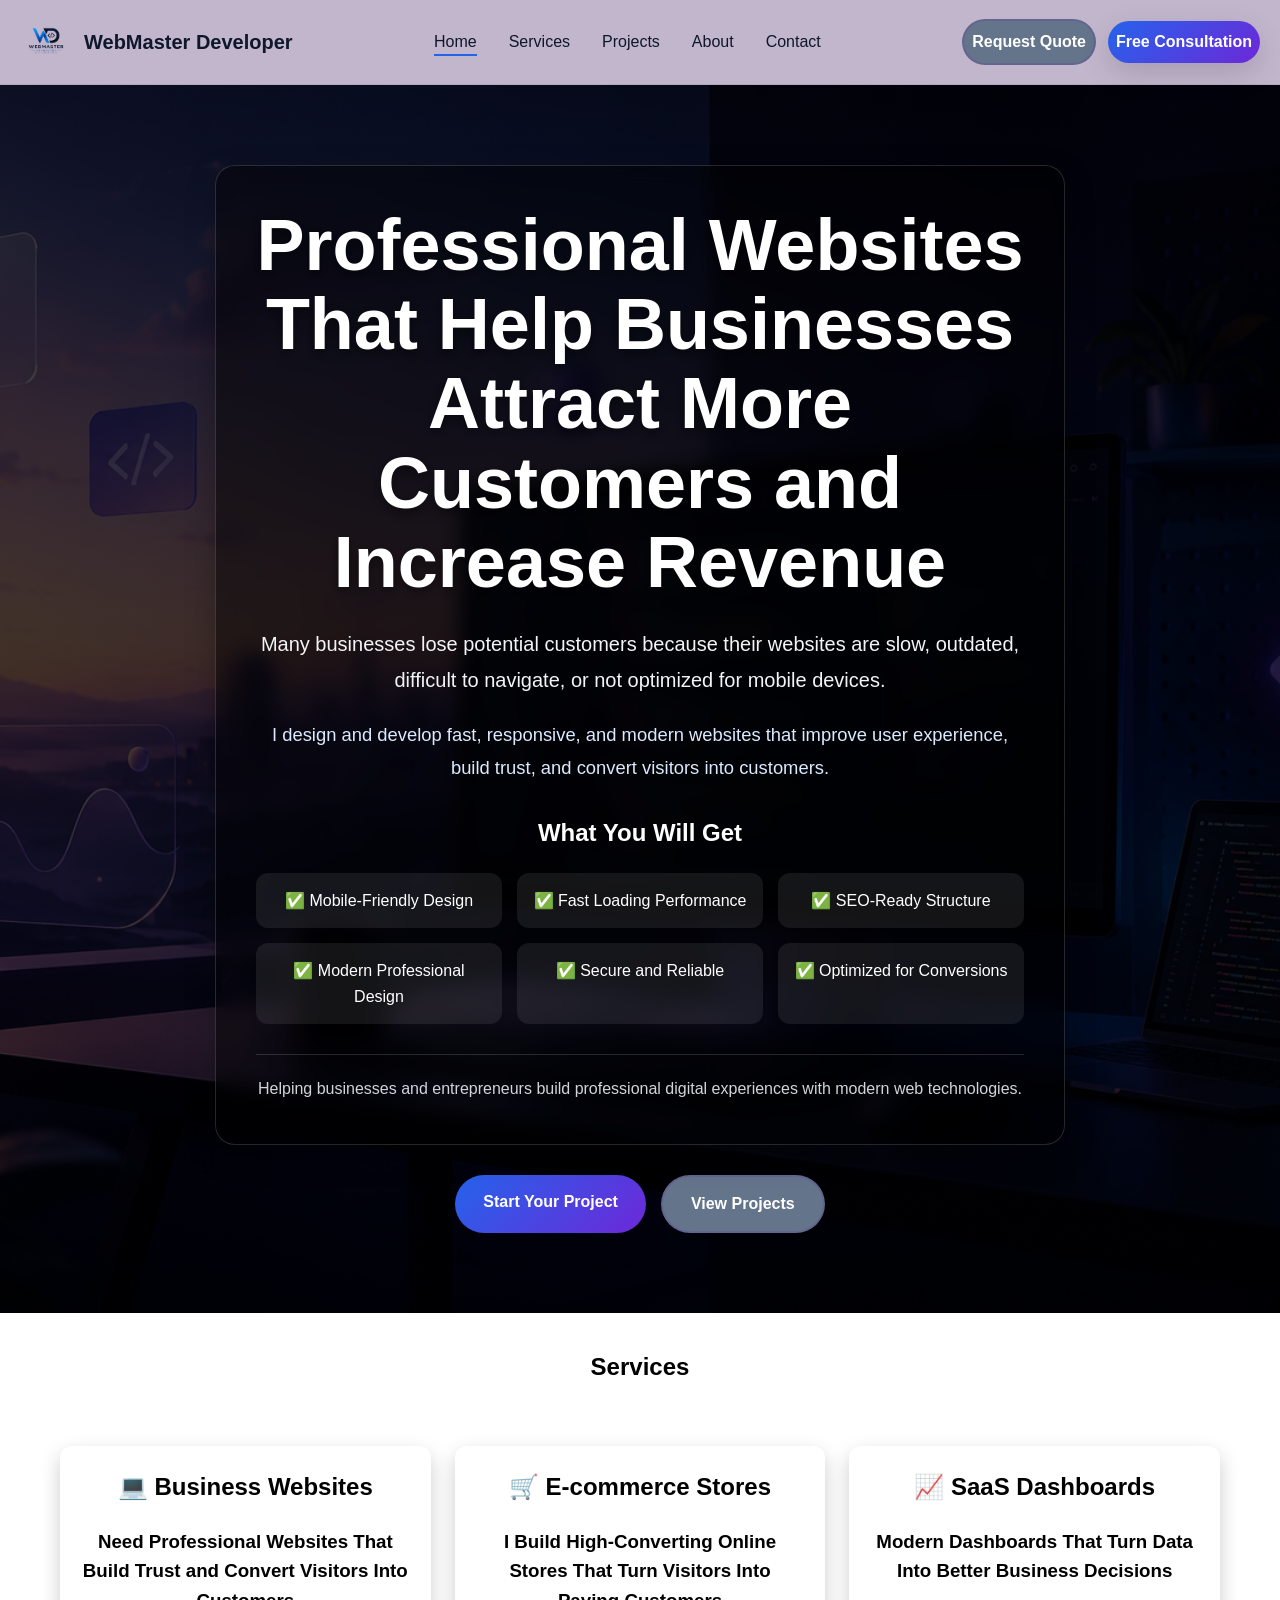
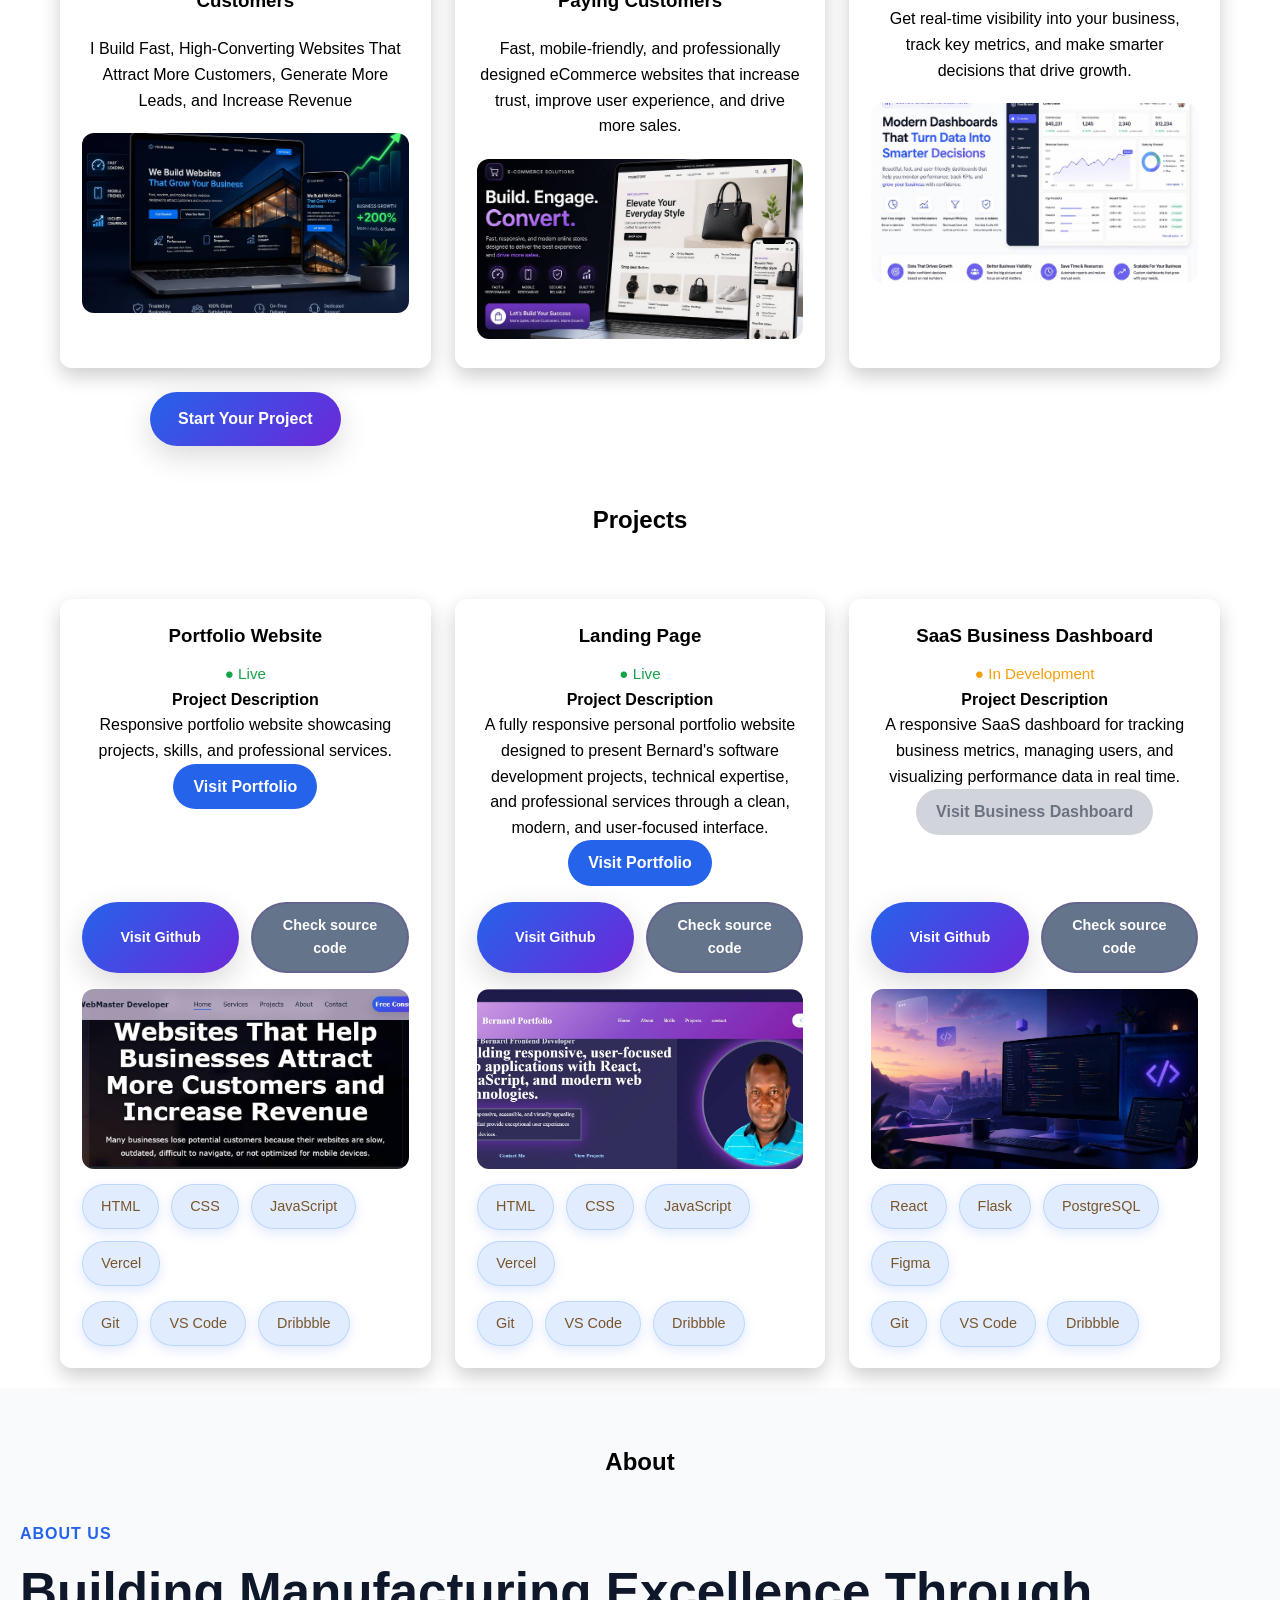
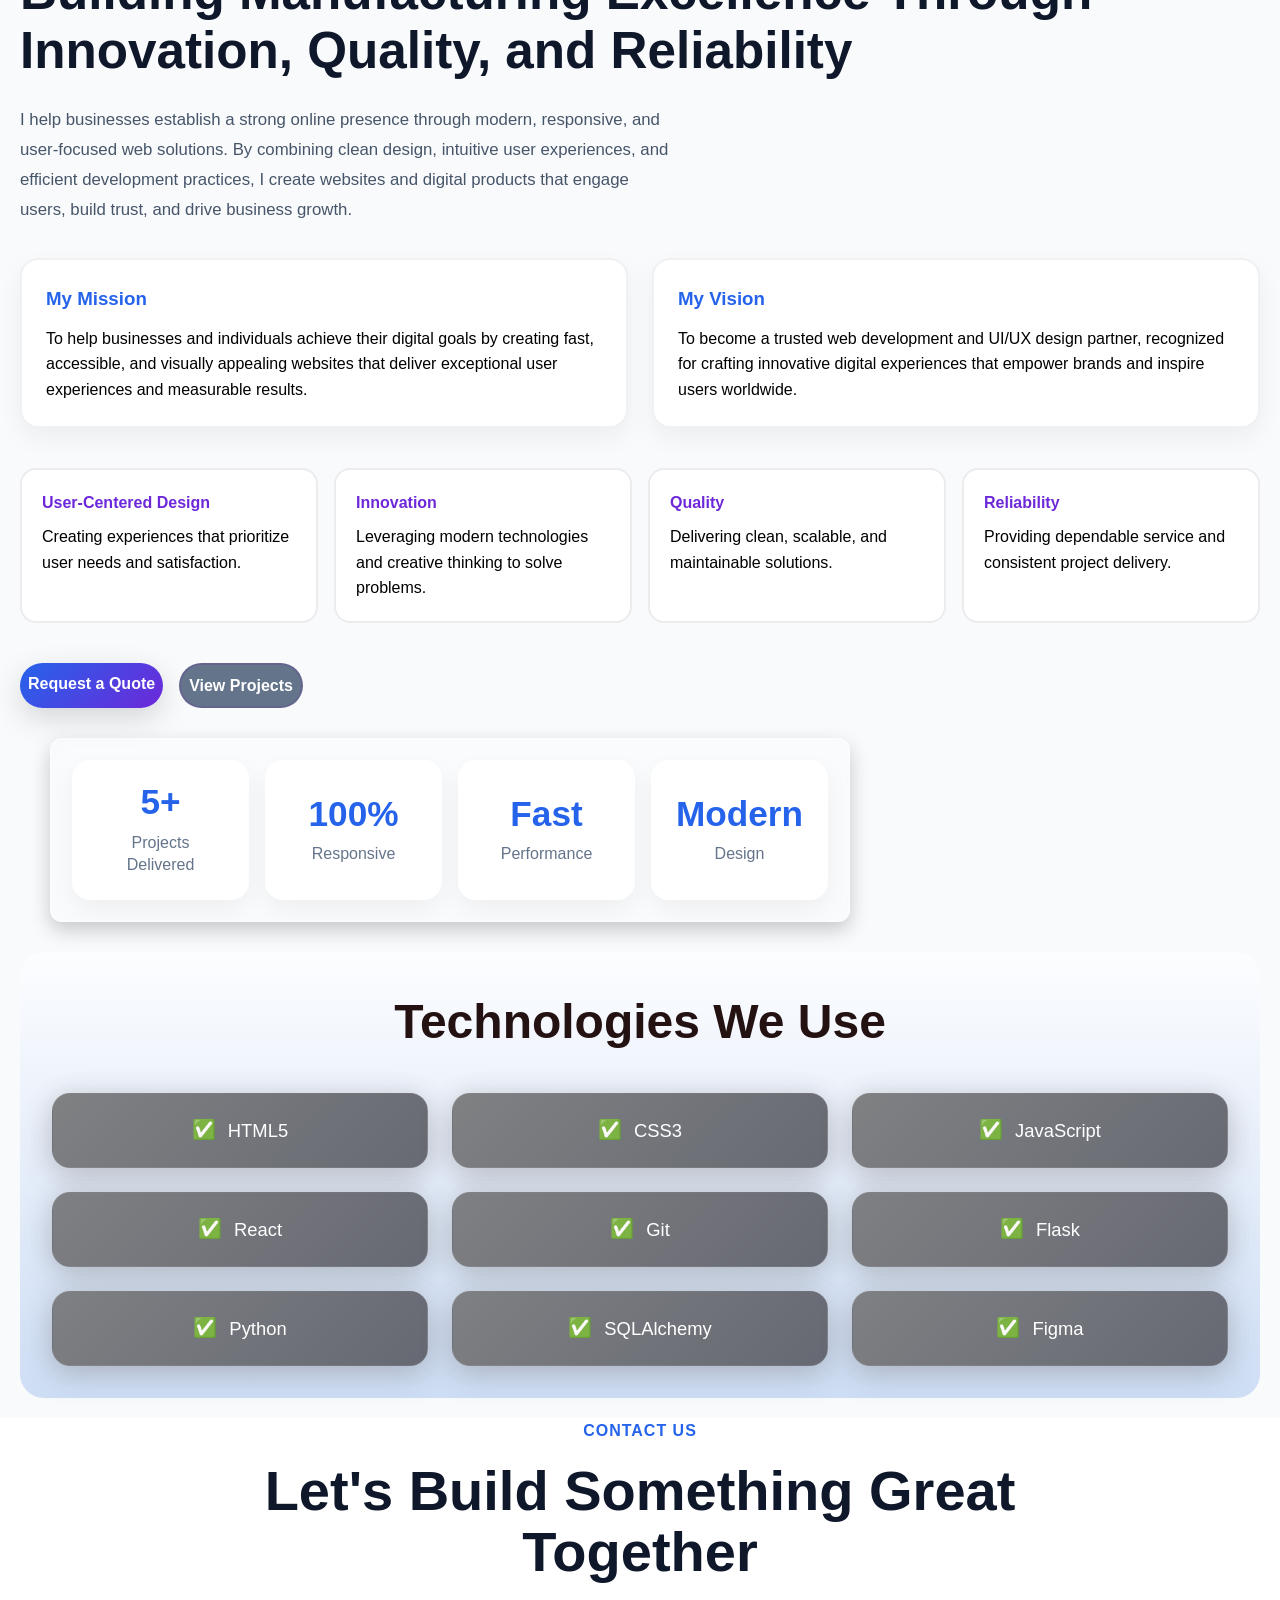
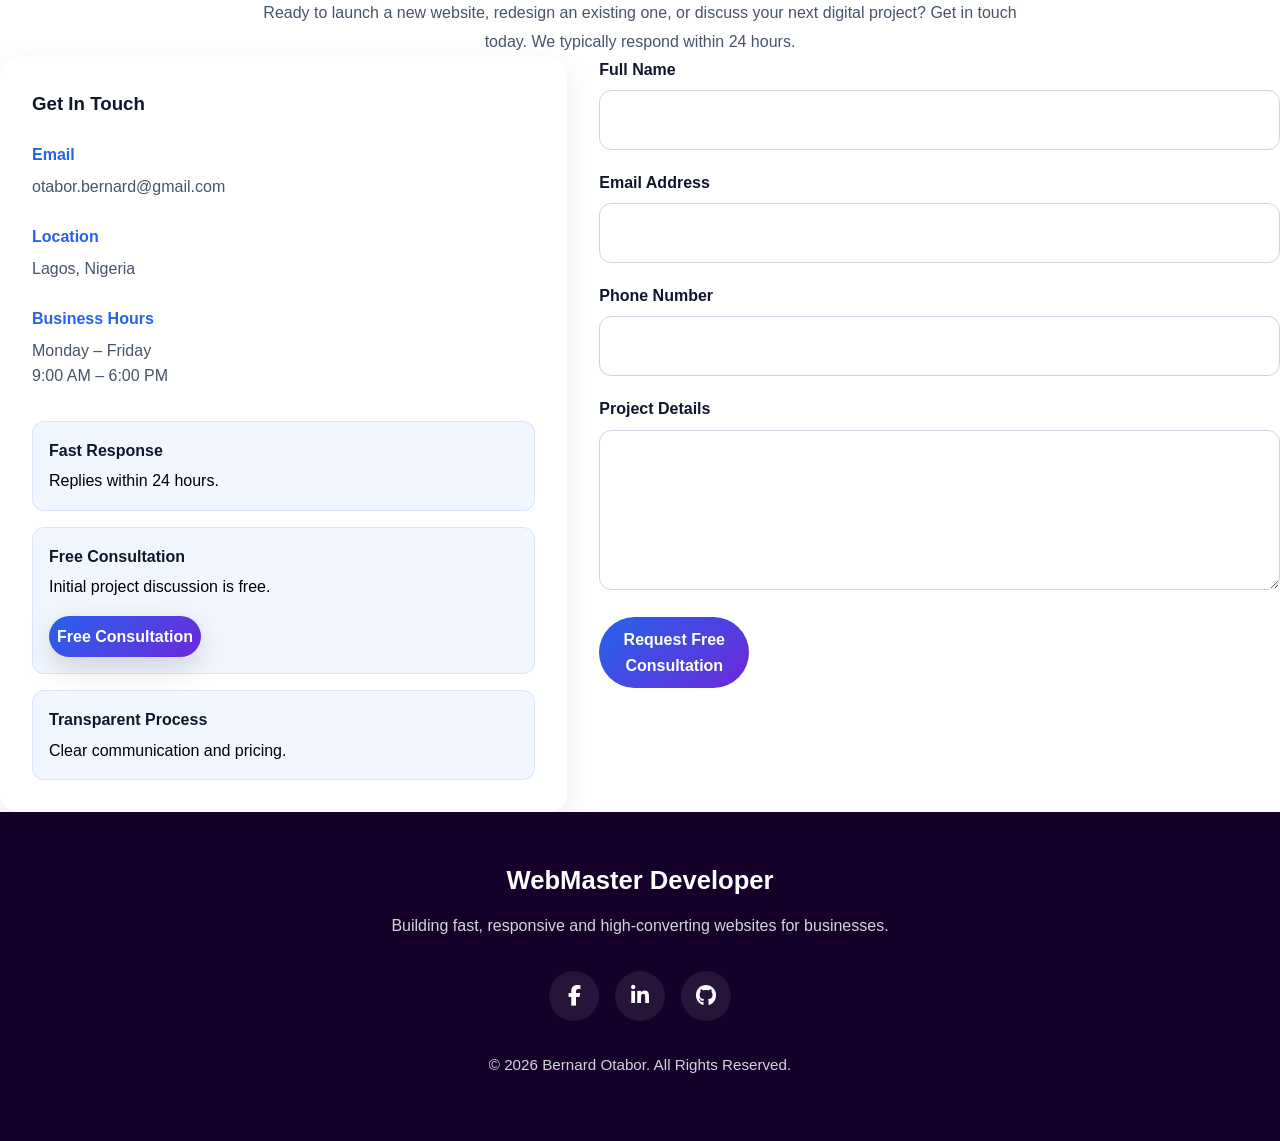
<file: index-min.html>
<!DOCTYPE html><html lang="en"><a href="#main-content" class="skip-link">Skip to content
</a><head><title>Bern-portfolio</title><meta charset="UTF-8"><meta name="viewport" content="width=device-width, initial-scale=1"><title>Bernard Otabor | Frontend Web Developer & Software Engineer</title><meta name="description"
content="Bernard Otabor is a frontend web developer building responsive websites, SaaS dashboards, landing pages, and business solutions using HTML, CSS, JavaScript, React and modern web technologies."><meta name="keywords"
content="Bernard Otabor, frontend developer, web developer Nigeria, software engineer, portfolio, HTML, CSS, JavaScript, React"><meta name="author"
content="Bernard Otabor"><meta name="robots"
content="index,follow,max-image-preview:large"><meta property="og:title"
content="Bernard Otabor | Frontend Web Developer"><meta property="og:description"
content="Responsive websites, business dashboards and modern web applications."><meta property="og:image"
content="https://https://otaborbern.github.io/Land-portfolio/images/preview.jpg"><meta property="og:url"
content="https://https://otaborbern.github.io/Land-portfolio"><meta property="og:type"
content="website"><meta name="twitter:card"
content="summary_large_image"><meta name="twitter:title"
content="Bernard Otabor | Frontend Developer"><meta name="twitter:description"
content="Responsive websites, business dashboards and modern web applications."><meta name="twitter:image"
content="https://https://otaborbern.github.io/Land-portfolio/images/preview.jpg"><link rel="apple-touch-icon" sizes="180x180" href="./images/apple-touch-icon.png"><link rel="icon" type="image/png" sizes="32x32" href="./images/favicon-32x32.png"><link rel="icon" type="image/png" sizes="16x16" href="./image/favicon-16x16.png"><link rel="manifest" href="./images/site.webmanifest"><link rel="icon" href="./images/favicon.ico"><link rel="apple-touch-icon" href="./images/apple-touch-icon.png"><link rel="manifest" href="./images/favicon-16x16.png"><link rel="canonical"
href="https://https://otaborbern.github.io/Land-portfolio/"><link href="style-min.css" rel="stylesheet"><link
rel="stylesheet"
href="https://cdnjs.cloudflare.com/ajax/libs/font-awesome/6.7.2/css/all.min.css"><script type="application/ld+json">{
"@context":"https://schema.org",
"@type":"Person",
"name":"Bernard Otabor",
"url":"https://https://otaborbern.github.io/Land-portfolio",
"jobTitle":"Frontend Web Developer",
"sameAs":[
"https://github.com/otaborBern",
"https://linkedin.com/in/otabor-bernard"
]} </script></head><body><header class="header"><nav class="navbar" aria-label="Primary Navigation"><a href="#home" class="navbar__brand" aria-label="WebMaster Developer Home"><img src="./images/logo.png" alt="WebMaster Developer Logo" class="navbar__logo" ><span class="navbar__brand-name">WebMaster Developer </span></a><ul class="navbar__menu" id="navMenu"><li><a href="#home" class="navbar__link active">Home</a></li><li><a href="#grid-container_service" class="navbar__link">Services</a></li><li><a href="#grid-container" class="navbar__link">Projects</a></li><li><a href="#about" class="navbar__link">About</a></li><li><a href="#contact" class="navbar__link">Contact</a></li></ul><div class="navbar__actions"><a href="https://wa.me/2347033034253?text=Hello%20Bernard%2C%20I%20would%20like%20to%20discuss%20a%20project." target="_blank" rel="noopener noreferrer" class="btn btn--secondary">Request Quote </a><a href="https://wa.me/2347033034253?text=Hello%20Bernard%2C%20I%20would%20like%20to%20discuss%20a%20project." target="_blank" rel="noopener noreferrer" class="btn btn--primary">Free Consultation </a></div><button id="menuToggle" class="navbar__toggle" aria-label="Open navigation menu" aria-expanded="false" aria-controls="navMenu"
>☰
</button></nav></header><main id="main-content"><section id="home"><div class="hero-content"><h1>Professional Websites That Help Businesses Attract More Customers and Increase Revenue </h1><p class="pain-point">Many businesses lose potential customers because their websites are slow, outdated, difficult to navigate, or not optimized for mobile devices. </p><p class="solution">I design and develop fast, responsive, and modern websites that improve user experience, build trust, and convert visitors into customers. </p><div class="benefits"><h2>What You Will Get</h2><ul><li>✅ Mobile-Friendly Design</li><li>✅ Fast Loading Performance</li><li>✅ SEO-Ready Structure</li><li>✅ Modern Professional Design</li><li>✅ Secure and Reliable</li><li>✅ Optimized for Conversions</li></ul></div><div class="trust-signal"><p>Helping businesses and entrepreneurs build professional digital experiences with modern web technologies. </p></div></div><div id="cta1-btn"><a href="https://wa.me/2347033034253?text=Hello%20Bernard%2C%20I%20would%20like%20to%20discuss%20a%20project." target="_blank" rel="noopener noreferrer" class="btn btn--primary">Start Your Project </a><a href="#grid-container" class="btn btn--secondary">View Projects </a></div></section><div class="title-tag"><h2>Services</h2></div><section id="grid-container_service"><div class="card_service"><div class="service-title"><h2>💻 Business Websites</h2><h3>Need Professional Websites That Build Trust and Convert Visitors Into Customers</h3><p>I Build Fast, High-Converting Websites That Attract More Customers, Generate More Leads, and Increase Revenue </p></div><img src="./images/biz-min.png" alt="Web developer creating high-converting websites for businesses and entrepreneurs." height="500" width="800" loading="lazing"></div><div class="card_service"><div class="service-title"><h2>🛒 E-commerce Stores</h2><h3>I Build High-Converting Online Stores That Turn Visitors Into Paying Customers</h3><p>Fast, mobile-friendly, and professionally designed eCommerce websites that increase trust, improve user experience, and drive more sales. </p></div><img src="./images/ecom-min.png" alt="alt="Modern online store interface designed to convert visitors into paying customers." height="500" weight="800" loading="lazing"></div><div class="card_service"><div class="service-title"><h2>📈 SaaS Dashboards</h2><h3>Modern Dashboards That Turn Data Into Better Business Decisions</h3><p>Get real-time visibility into your business, track key metrics, and make smarter decisions that drive growth.</p></div><img src="./images/data-min.png" alt="SaaS Dashboard showing data for better decision" height="500" width="800" loading="lazing"></div><div id="cta-btn"><a href="https://wa.me/2347033034253?text=Hello%20Bernard%2C%20I%20would%20like%20to%20discuss%20a%20project." target="_blank" rel="noopener noreferrer" class="btn btn--primary">Start Your Project </a></div></section><section id="project"><div class="title-tag"><h2>Projects</h2></div><div id="grid-container"><div class="card"><div class="project-title"><h3>Portfolio Website</h3><span class="status live">● Live</span><h4>Project Description</h4><p>Responsive portfolio website showcasing projects, skills, and professional services. </p><a href="https://otaborbern.github.io/pro-portfolio/#main-content" target="_blank" rel="noopener noreferrer" class="project-btn">Visit Portfolio </a></div><div class="gitcode_actions"><a href="https://github.com/otaborBern/pro-portfolio" target="_blank" rel="noopener noreferrer" class="btn btn--primary">Visit Github </a><a href="https://github.com/otaborBern/pro-portfolio" target="_blank" rel="noopener noreferrer" class="btn btn--secondary">Check source code </a></div><img src="./images/port2-min.png" alt="Portfolio Website showing Bernard services and skills" height="500" width="800" loading"lazing" ><div class="tech-use"><span>HTML</span><span>CSS</span><span>JavaScript</span><span>Vercel</span></div><div class="tool-use"><span>Git</span><span>VS Code</span><span>Dribbble</span></div></div><div class="card"><div class="project-title"><h3>Landing Page</h3><span class="status live">● Live</span><h4>Project Description</h4><p>A fully responsive personal portfolio website designed to present Bernard's software development projects, technical expertise, and professional services through a clean, modern, and user-focused interface. </p><a href="#home" target="_blank" rel="noopener noreferrer" class="project-btn">Visit Portfolio </a></div><div class="gitcode_actions"><a href="https://github.com/otaborBern/pro-portfolio" target="_blank" rel="noopener noreferrer" class="btn btn--primary">Visit Github </a><a href="https://github.com/otaborBern/pro-portfolio" target="_blank" rel="noopener noreferrer" class="btn btn--secondary">Check source code </a></div><img src="./images/port1-min.png" alt="Portfolio Website" height="500" width="800" loading"lazing"><div class="tech-use"><span>HTML</span><span>CSS</span><span>JavaScript</span><span>Vercel</span></div><div class="tool-use"><span>Git</span><span>VS Code</span><span>Dribbble</span></div></div><div class="card"><div class="project-title"><h3>SaaS Business Dashboard</h3><span class="status building">● In Development</span><h4>Project Description</h4><p>A responsive SaaS dashboard for tracking business metrics, managing users, and visualizing performance data in real time. </p><a href="aria-disabled="true" class="project-btn disabled">Visit Business Dashboard </a></div><div class="gitcode_actions"><a href="aria-disabled="true" class="btn btn--primary disabled">Visit Github </a><a href="aria-disabled="true"" class="btn btn--secondary disabled">Check source code </a></div><img src="./images/b-image-min.png" alt="Dashboard" height="500" width="800" loading="lazing"><div class="tech-use"><span>React</span><span>Flask</span><span>PostgreSQL</span><span>Figma</span></div><div class="tool-use"><span>Git</span><span>VS Code</span><span>Dribbble</span></div></div><div class="card hidden"><div class="project-title"><h3>Tutoring Platform</h3><span class="status upcoming">● Planned</span></p><h4>Project Description</h4><p>A tutoring platform that allows students to book lessons, access learning resources, and connect with qualified tutors online. </p><a href="#" class="project-btn disabled">Visit Tutoring Platform </a></div><div class="gitcode_actions"><a href="#" class="btn btn--primary">Visit Github </a><a href="#" class="btn btn--secondary">Check source code </a></div><img src="./images/b-image-min.png" alt="Tutoring"><div class="tech-use"><span>React</span><span>Flask</span><span>PostgreSQL</span><span>Figma</span></div><div class="tool-use"><span>Git</span><span>VS Code</span><span>Dribbble</span></div></div><div class="card hidden"><div class="project-title"><h3>e-commerce platform</h3><p class="status building">📅 Upcoming </p><h4>Project Description</h4><p>A website showing e-commerce platform</p><a href="#" class="project-btn disabled">Visit e-commerce platform </a></div><div class="gitcode_actions"><a href="#" class="btn btn--primary disabled">Visit Github </a><a href="#" class="btn btn--secondary disabled">Check source code </a></div><img src="./images/b-image-min.png" alt="e-commerce"><div class="tech-use"><span>React</span><span>Flask</span><span>PostgreSQL</span><span>Figma</span></div><div class="tool-use"><span>Git</span><span>VS Code</span><span>Dribbble</span></div></div><div class="card hidden"><div class="project-title"><h3>SaaS Email</h3><p class="status building">📅 Upcoming </p><h4>Project Description</h4><p>A website showing SaaS Email</p><a href="#" class="project-btn disabled">Visit SaaS Email </a></div><div class="gitcode_actions"><a href="#" class="btn btn--primary disabled">Visit Github </a><a href="#" class="btn btn--secondary disabled">Check source code </a></div><img src="./images/b-image-min.png" alt="SaaS Email"><div class="tech-use"><span>React</span><span>Flask</span><span>PostgreSQL</span><span>Figma</span></div><div class="tool-use"><span>Git</span><span>VS Code</span><span>Dribbble</span></div></div></div></section><section id="about"><div class="about"><div class="title-tag"><h2>About</h2></div><div class="about__content"><span class="about__label">About Us </span><h2 class="about__title" id="about-title">Building Manufacturing Excellence Through Innovation, Quality, and Reliability </h2><p class="about__description">I help businesses establish a strong online presence through modern, responsive, and user-focused web solutions. By combining clean design, intuitive user experiences, and efficient development practices, I create websites and digital products that engage users, build trust, and drive business growth. </p><div class="about__statements"><article class="about__card"><h3>My Mission</h3><p>To help businesses and individuals achieve their digital goals by creating fast, accessible, and visually appealing websites that deliver exceptional user experiences and measurable results. </p></article><article class="about__card"><h3>My Vision</h3><p>To become a trusted web development and UI/UX design partner, recognized for crafting innovative digital experiences that empower brands and inspire users worldwide. </p></article></div><div class="about__values"><div class="value-card"><h4>User-Centered Design</h4><p>Creating experiences that prioritize user needs and satisfaction.</p></div><div class="value-card"><h4>Innovation</h4><p>Leveraging modern technologies and creative thinking to solve problems.</p></div><div class="value-card"><h4>Quality</h4><p>Delivering clean, scalable, and maintainable solutions.</p></div><div class="value-card"><h4>Reliability</h4><p>Providing dependable service and consistent project delivery.</p></div></div><div class="about__actions"><a href="https://wa.me/2347033034253?text=Hello%20Bernarzd%2C%20I%20would%20like%20to%20discuss%20a%20project." target="_blank" rel="noopener noreferrer" class="btn btn--primary">Request a Quote </a><a href="#grid-container" class="btn btn--secondary">View Projects </a></div><div class="about_card"><div class="stat-card"><h3>5+</h3><p>Projects Delivered</p></div><div class="stat-card"><h3>100%</h3><p>Responsive</p></div><div class="stat-card"><h3>Fast</h3><p>Performance</p></div><div class="stat-card"><h3>Modern</h3><p>Design</p></div></div><div class="about__expertise"><h3>Technologies We Use</h3><ul class="expertise-list"><li><span class="tech-icon">✅</span><span>HTML5</span></li><li><span class="tech-icon">✅</span><span>CSS3</span></li><li><span class="tech-icon">✅</span><span>JavaScript</span></li><li><span class="tech-icon">✅</span><span>React</span></li><li><span class="tech-icon">✅</span><span>Git</span></li><li><span class="tech-icon">✅</span><span>Flask</span></li><li><span class="tech-icon">✅</span><span>Python</span></li><li><span class="tech-icon">✅</span><span>SQLAlchemy</span></li><li><span class="tech-icon">✅</span><span>Figma</span></li></ul></div></div></section><section id="contact"><div class="contact__container"><div class="contact__header"><span class="contact__label">Contact Us </span><h2 class="contact__title" id="contact-title">Let's Build Something Great Together </h2><p class="contact__description">Ready to launch a new website, redesign an existing one, or discuss your next digital project? Get in touch today. We typically respond within 24 hours. </p></div><div class="contact__content"><aside class="contact__info"><h3>Get In Touch</h3><div class="contact__item"><h4>Email</h4><a href="mailto:otabor.bernard@gmail.com">otabor.bernard@gmail.com </a></div><div class="contact__item"><h4>Location</h4><p>Lagos, Nigeria </p></div><div class="contact__item"><h4>Business Hours</h4><p>Monday – Friday<br>9:00 AM – 6:00 PM </p></div><div class="contact__trust"><div class="trust-card"><strong>Fast Response</strong>Replies within 24 hours. </div><div class="trust-card"><strong>Free Consultation</strong>Initial project discussion is free. <a href="https://wa.me/2347033034253?text=Hello%20Bernard%2C%20I%20would%20like%20to%20discuss%20a%20project." target="_blank" rel="noopener noreferrer" class="btn btn--primary">Free Consultation </a></div><div class="trust-card"><strong>Transparent Process</strong>Clear communication and pricing. </div></div></aside><form id="contact-form" action="https://api.web3forms.com/submit" method="POST"><input type="hidden" name="access_key" value="c2ed1945-bfc1-40e4-a077-d452e4d50bd7"><input type="checkbox" name="botcheck" style="display:none;"><div class="form-group"><label>Full Name</label><input type="text" name="name" required></div><div class="form-group"><label>Email Address</label><input type="email" name="email" required></div><div class="form-group"><label>Phone Number</label><input type="tel" name="phone"></div><div class="form-group"><label>Project Details</label><textarea name="message" required></textarea></div><button type="submit" class="contact__btn">Request Free Consultation </button><p id="result"></p></form></div></div></div></section></main><footer class="footer"><h3>WebMaster Developer</h3><p>Building fast, responsive and high-converting websites for businesses. </p><div class="footer__social"><a href="https://facebook.com/OtaborBernard" target="_blank" rel="noopener noreferrer" aria-label="Facebook"><i class="fa-brands fa-facebook-f"></i></a><a href="https://linkedin.com/in/bernard-otabor" target="_blank" rel="noopener noreferrer" aria-label="LinkedIn"><i class="fa-brands fa-linkedin-in"></i></a><a href="https://github.com/otaborBern" target="_blank" rel="noopener noreferrer" aria-label="GitHub"><i class="fa-brands fa-github"></i></a></div><p class="footer__copyright">© 2026 Bernard Otabor. All Rights Reserved. </p></footer><script src="script.js"></script></body></html>
</file>
<file: style-min.css>
:root{--clr-bg:#f8fafc;--clr-text:#475569;--clr-primary:#2563eb;--clr-secondary:#6d28d9;--clr-accent:#64748b;--clr-white:#ffffff;--clr-dark:#0f172a;--clr-border:rgba(255,255,255,.15);--font-primary:Inter,Verdana,Geneva,Tahoma,sans-serif;--radius-sm:8px;--radius-md:12px;--radius-lg:18px;--radius-pill:999px;--shadow-sm:0 4px 10px rgba(0,0,0,.08);--shadow:0 10px 30px rgba(0,0,0,.08);--shadow-lg:0 10px 30px rgba(0,0,0,.15);--transition:all .25s ease;--container:1440px}html{scroll-behavior:smooth}.skip-link{position:absolute;top:-50px;left:20px;background:transparent;color:#fff;padding:12px 20px;text-decoration:none;border-radius:8px;z-index:10000}.skip-link:focus{top:20px}*,*::before,*::after{margin:0;padding:0;box-sizing:border-box;line-height:1.6}body{font-family:var(--font-primary)}.btn{text-decoration:none;padding:.85rem 1.2rem;border-radius:var(--radius-pill);font-weight:600;transition:var(--transition)}.btn--secondary{border:2px solid rgba(105,19,161,.15);color:var(--clr-white);background:var(--clr-accent)}.btn--secondary:hover{background:rgba(5,148,141,.08)}.btn--primary{background:linear-gradient(135deg,var(--clr-primary),var(--clr-secondary));color:var(--clr-white);box-shadow:var(--shadow-lg)}.btn--primary:hover{transform:translateY(-2px)}@media(min-width:1024px){.btn{padding:.8rem;flex-wrap:nowrap}}@media(min-width:768px){.btn{padding:.5rem;flex-wrap:nowrap}}.header{position:sticky;top:0;z-index:999;backdrop-filter:blur(18px);background:rgba(186,172,199,.88);border-bottom:1px solid rgba(15,23,42,.08)}.navbar{max-width:var(--container);margin-inline:auto;padding:1rem 1.25rem;display:flex;align-items:center;justify-content:space-between;gap:1rem}.navbar__brand{display:flex;align-items:center;gap:.75rem;text-decoration:none}.navbar__logo{width:52px;height:52px;object-fit:cover;border-radius:50%}.navbar__brand-name{font-size:clamp(1rem,1vw + .8rem,1.25rem);font-weight:700;color:var(--clr-dark)}.navbar__menu{display:none;list-style:none;gap:2rem}.navbar__link{position:relative;text-decoration:none;color:var(--clr-dark);font-weight:500;transition:var(--transition)}.navbar__link::after{content:"";position:absolute;left:0;bottom:-6px;width:0;height:2px;background:var(--clr-primary);transition:var(--transition)}.navbar__link:hover::after,.navbar__link.active::after{width:100%}.navbar__link:hover{color:var(--clr-primary)}.navbar__actions{display:none;align-items:center;gap:.75rem}@media (min-width:768px) and (max-width:1199px){.navbar__actions .btn--secondary{display:none}}.navbar__toggle{border:none;background:none;font-size:1.8rem;cursor:pointer;color:var(--clr-dark);min-width:44px;min-height:44px}@media (max-width:767px){.navbar{position:relative}.navbar__menu{position:absolute;top:100%;left:0;right:0;display:flex;flex-direction:column;background:#fff;gap:0;overflow:hidden;max-height:0;transition:max-height .35s ease;box-shadow:0 12px 30px rgba(0,0,0,.12);z-index:999}.navbar__menu.active{max-height:500px}.navbar__menu li{border-bottom:1px solid #eee}.navbar__link{display:block;padding:1rem 1.5rem}.navbar__actions{display:none}.navbar__toggle{display:block}}@media (min-width:768px){.navbar__menu{display:flex;position:static;flex-direction:row;max-height:none;overflow:visible;background:transparent;box-shadow:none;gap:2rem}.navbar__actions{display:flex}.navbar__toggle{display:none}}@media (max-width:767px){.navbar{position:relative}.navbar__menu{position:absolute;top:100%;left:0;right:0;display:flex;flex-direction:column;gap:0;background:white;box-shadow:0 12px 30px rgba(0,0,0,.08);overflow:hidden;max-height:0;transition:max-height .35s ease}.navbar__menu.active{max-height:500px}.navbar__menu li{border-bottom:1px solid #eee}.navbar__link{display:block;padding:1rem 1.5rem}.navbar__actions{display:none}}@media (min-width:1440px){.navbar{padding:1.2rem 2rem}.navbar__menu{gap:2.5rem}}#home{min-height:100vh;display:flex;flex-direction:column;justify-content:center;align-items:center;padding:80px 20px;background:linear-gradient(rgba(0,0,0,.75),rgba(0,0,0,.75)),url("./c_images/b-image.png");background-position:center;background-size:cover;background-repeat:no-repeat}.hero-content{max-width:850px;padding:40px;text-align:center;color:#fff;background:rgba(0,0,0,.45);backdrop-filter:blur(10px);border:1px solid rgba(255,255,255,.15);border-radius:20px;box-shadow:0 10px 30px rgba(0,0,0,.25);margin-bottom:30px}.hero-content h1{font-size:clamp(2.5rem,6vw,4.5rem);font-weight:800;line-height:1.1;margin-bottom:24px;text-shadow:0 4px 12px rgba(0,0,0,.5)}.pain-point{font-size:1.25rem;line-height:1.8;color:#f3f4f6;margin-bottom:20px}.solution{font-size:1.15rem;line-height:1.8;color:#dbeafe;margin-bottom:30px}.benefits h2{margin-bottom:20px;font-size:1.5rem}.benefits ul{list-style:none;display:grid;grid-template-columns:repeat(auto-fit,minmax(220px,1fr));gap:15px;padding:0;margin:0}.benefits li{background:rgba(255,255,255,.08);padding:15px;border-radius:12px;font-size:1rem}#cta1-btn{display:flex;flex-wrap:wrap;justify-content:center;gap:15px}#cta1-btn a{text-decoration:none;padding:14px 28px;border-radius:50px;font-weight:600;transition:all .3s ease}@media (max-width:768px){.hero-content{padding:25px}.pain-point,.solution{font-size:1rem}.benefits ul{grid-template-columns:1fr}#cta1-btn{flex-direction:column;width:100%}#cta1-btn a{width:100%;max-width:320px;text-align:center}}.service-title{text-align:center;min-height:120px}.service-title h2,.service-title h3{margin-bottom:20px}.service-title h2{font-weight:800}.service-title h3{font-weight:600}#grid-container,#grid-container_service{display:grid;grid-template-columns:repeat(auto-fit,minmax(300px,1fr));gap:24px;max-width:1200px;margin:0 auto;padding:20px}.title-tag{text-align:center;margin:40px 0 20px}.card,.card_service{background:rgba(255,255,255,.2);backdrop-filter:blur(10px);border:2px solid rgba(255,255,255,.3);box-shadow:0 8px 20px rgba(0,0,0,.2);width:100%;max-width:400px;margin:0 auto;padding:20px;border-radius:12px;overflow:hidden;transition:all .3s ease}.card:hover,.card_service:hover{transform:translateY(-8px);box-shadow:0 20px 40px rgba(0,0,0,.2)}#cta-btn{display:flex;flex-wrap:wrap;justify-content:center;gap:10px}#cta-btn a{text-decoration:none;padding:14px 28px;border-radius:50px;font-weight:600;transition:all .3s ease}@media (max-width:768px){#cta-btn{flex-direction:row;width:100%;padding:.5rem}#cta-btn a{width:100%;max-width:100px;text-align:center;padding:.5rem}}@media (max-width:1024px){#cta-btn a{width:100%;max-width:150px;max-height:100px;text-align:center;padding:1.2rem;flex-direction:column}}.project-title{text-align:center;min-height:120px}.project-title h3{margin-bottom:10px}.card_service p{margin-bottom:20px}.status{margin-bottom:15px;font-size:.95rem}.live{color:#16a34a}.building{color:#f59e0b}.project-btn{display:inline-block;padding:10px 20px;border-radius:30px;text-decoration:none;font-weight:600;background:#2563eb;color:white;transition:.3s}.project-btn:hover{background:#1d4ed8}.project-btn.disabled{background:#d1d5db;color:#6b7280;pointer-events:none}.tech-use span:hover::before,.tool-use span:hover::before{opacity:1}.tech-use,.tool-use{display:flex;flex-wrap:wrap;gap:12px;margin-top:15px}.tech-use span,.tool-use span{display:inline-flex;align-items:center;justify-content:center;padding:10px 18px;font-size:.9rem;font-weight:500;color:#79552c;background:rgba(59,130,246,.15);border:1px solid rgba(96,165,250,.3);border-radius:50px;backdrop-filter:blur(12px);-webkit-backdrop-filter:blur(12px);box-shadow:0 4px 12px rgba(37,99,235,.15),inset 0 1px 1px rgba(255,255,255,.1);transition:all .3s ease;white-space:nowrap}.tech-use span,.tool-use span{position:relative;z-index:1}.tech-use span::before,.tool-use span::before{content:"";position:absolute;inset:-4px;border-radius:inherit;background:radial-gradient(circle,rgba(59,130,246,.35),transparent 70%);opacity:0;transition:opacity .3s ease;z-index:-1}.tech-use span:hover::before,.tool-use span:hover::before{opacity:1}.card_service img,.card img{width:100%;height:180px;object-fit:cover;border-radius:12px}.gitcode_actions{display:grid;grid-template-columns:repeat(2,1fr);gap:.75rem;margin:1rem 0}.gitcode_actions .btn{display:flex;justify-content:center;align-items:center;min-height:42px;padding:.65rem .8rem;text-align:center;font-size:.9rem}.card{display:flex;flex-direction:column;height:100%}.project-title{flex-grow:1}@media (max-width:480px){.gitcode_actions{grid-template-columns:1fr}}.title-tag{text-align:center;margin-top:15px;padding:20px}.about{padding:20px;background:#f8fafc}.hidden{display:none}.about__label{display:inline-block;color:#2563eb;font-weight:600;margin-bottom:1rem;text-transform:uppercase;letter-spacing:1px}.about__title{font-size:clamp(2rem,4vw,3.5rem);line-height:1.15;font-weight:800;color:#0f172a;margin-bottom:1.5rem}.about__description{font-size:1.05rem;line-height:1.8;color:#475569;margin-bottom:2rem;width:100%;max-width:650px}.about__statements{display:grid;gap:1.5rem;margin-bottom:2.5rem}.about__card{background:#ffffff;padding:1.5rem;border-radius:18px;box-shadow:0 10px 25px rgba(0,0,0,.05);border:2px solid rgba(15,23,42,.06)}.about__card h3{margin-bottom:.75rem;color:#2563eb}.about__values{display:grid;gap:1rem;margin-bottom:2.5rem}.value-card{background:#ffffff;padding:1.25rem;border-radius:16px;border:2px solid rgba(15,23,42,.08);transition:.3s ease}.value-card:hover{transform:translateY(-4px)}.value-card h4{color:#6d28d9;margin-bottom:.5rem}.about_card{display:grid;grid-template-columns:repeat(auto-fit,minmax(150px,1fr));gap:1rem;background:rgba(255,255,255,.2);backdrop-filter:blur(10px);border:2px solid rgba(255,255,255,.3);box-shadow:0 8px 20px rgba(0,0,0,.2);width:100%;max-width:800px;margin:30px;padding:20px;border-radius:12px;overflow:hidden;transition:all .3s ease}.about_card:hover{transform:translateY(-8px);box-shadow:0 20px 40px rgba(0,0,0,.2)}.about__actions{display:flex;flex-wrap:wrap;gap:1rem}@media (min-width:768px){.about__values{grid-template-columns:repeat(2,1fr)}.about__statements{grid-template-columns:repeat(2,1fr)}}@media (min-width:1024px){.about__values{grid-template-columns:repeat(4,1fr)}}@media (min-width:1440px){.about{padding:8rem 2rem}}.tech-icon{margin-right:.75rem;font-size:1.2rem}.about__expertise{background:linear-gradient(180deg,#fcfdff,#cedef5);border-radius:24px;padding:2rem;width:100%}.about__expertise h3{text-align:center;font-size:clamp(2rem,4vw,3rem);font-weight:700;color:#241212;margin-bottom:2rem}.expertise-list{list-style:none;display:grid;grid-template-columns:repeat(3,1fr);gap:1.5rem;padding:0;margin:0}.expertise-list li{display:flex;align-items:center;justify-content:center;text-align:center;min-height:75px;padding:1rem;font-size:1.15rem;font-weight:500;color:#ffffff;border-radius:18px;background:linear-gradient(135deg,rgba(121,122,124,.95),rgba(96,98,107,.95));border:1px solid rgba(255,255,255,.05);box-shadow:0 10px 30px rgba(94,91,91,.25),0 0 25px rgba(87,86,88,.12);transition:transform .25s ease,box-shadow .25s ease}.expertise-list li:hover{transform:translateY(-5px);box-shadow:0 15px 35px rgba(0,0,0,.35),0 0 35px rgba(124,58,237,.25)}@media (max-width:680px){.expertise-list{grid-template-columns:repeat(2,1fr)}}@media (max-width:480px){.expertise-list{grid-template-columns:1fr}.expertise-list li{min-height:75px;font-size:1rem}}.statistics{display:grid;grid-template-columns:repeat(auto-fit,minmax(180px,1fr));gap:2rem;margin-top:3rem;align-items:center}.stat-card{display:flex;align-items:center;justify-content:center;gap:.75rem;text-align:center}.stat-card{background:#fff;padding:1.5rem;text-align:center;border-radius:18px;flex-direction:column;box-shadow:0 10px 25px rgba(0,0,0,.05)}.stat-card h3{color:#2563eb;margin:0;font-size:clamp(1.5rem,3vw,2.2rem);font-weight:700;line-height:1}.stat-card p{margin:0;font-size:1rem;color:#64748b;line-height:1.4}.trust-signal{margin-top:30px;padding-top:20px;border-top:1px solid rgba(255,255,255,.15)}.trust-signal p{font-size:1rem;color:#d1d5db;line-height:1.8}.contact{padding:4rem 1.25rem;background:var(--clr-bg)}.contact__header{text-align:center;max-width:800px;margin:0 auto}.contact__label{display:inline-block;color:var(--clr-primary);font-weight:700;text-transform:uppercase;letter-spacing:1px;margin-bottom:1rem}.contact__title{font-size:clamp(2rem,5vw,3.5rem);color:var(--clr-dark);line-height:1.1;margin-bottom:1rem}.contact__description{color:var(--clr-text);line-height:1.8}.contact__content{display:grid;gap:2rem}.contact__info{background:#ffffff;padding:2rem;border-radius:var(--radius-lg);box-shadow:var(--shadow)}.contact__info h3{margin-bottom:1.5rem;color:var(--clr-dark)}.contact__item{margin-bottom:1.5rem}.contact__item h4{color:var(--clr-primary);margin-bottom:.4rem}.contact__item p,.contact__item a{color:var(--clr-text);text-decoration:none}.contact__item a:hover{color:var(--clr-primary)}.contact__form{background:#ffffff;padding:2rem;border-radius:var(--radius-lg);box-shadow:var(--shadow)}.contact__form h3{margin-bottom:1.5rem;color:var(--clr-dark)}.form-group{margin-bottom:1.25rem}.form-group label{display:block;margin-bottom:.5rem;font-weight:600;color:var(--clr-dark)}.form-group input,.form-group textarea{width:100%;padding:1rem;border:1px solid #cbd5e1;border-radius:12px;font-size:1rem;font-family:inherit}.form-group input:focus,.form-group textarea:focus{outline:none;border-color:var(--clr-primary);box-shadow:0 0 0 4px rgba(37,99,235,.15)}.form-group textarea{min-height:160px;resize:vertical}.contact__btn{width:100%;width:150px;border:none;cursor:pointer;padding:10px;font-size:1rem;font-weight:700;border-radius:999px;color:#fff;background:linear-gradient(135deg,var(--clr-primary),var(--clr-secondary));transition:var(--transition)}.contact__btn:hover{transform:translateY(-2px)}.contact__trust{display:grid;gap:1rem;margin-top:2rem}.trust-card{padding:1rem;border-radius:12px;background:rgba(37,99,235,.06);border:1px solid rgba(37,99,235,.12)}.trust-card strong{display:block;margin-bottom:.3rem;color:var(--clr-dark)}.trust-card p{margin:.5rem 0 1rem}.trust-card .btn{display:block;width:fit-content;margin-top:1rem}@media(min-width:768px){.contact__content{grid-template-columns:1fr 1.2fr}}@media(min-width:1440px){.contact{padding:8rem 2rem}}@media(min-width:1024px){.contact{padding:7.5rem}}#result{margin-top:15px;font-weight:600;text-align:center}.footer{background:#140028;color:#fff;text-align:center;padding:3rem 1.5rem}.footer h3{font-size:1.6rem;margin-bottom:.75rem}.footer p{color:#d1d5db;margin-bottom:1rem}.footer__social{display:flex;justify-content:center;gap:1rem;margin:2rem 0}.footer__social a{width:50px;height:50px;display:flex;align-items:center;justify-content:center;border-radius:50%;text-decoration:none;color:#fff;background:rgba(255,255,255,.08);transition:.3s ease}.footer__social a:hover{background:#2563eb;transform:translateY(-5px)}.footer__social i{font-size:1.3rem}.footer__copyright{margin-top:2rem;font-size:.95rem;color:#94a3b8}.footer{background:#140028;color:#fff;text-align:center;padding:3rem 1.5rem}.footer h3{font-size:1.6rem;margin-bottom:.75rem}.footer p{color:#d1d5db;margin-bottom:1rem}.footer__social{display:flex;justify-content:center;gap:1rem;margin:2rem 0}.footer__social a{width:50px;height:50px;display:flex;align-items:center;justify-content:center;border-radius:50%;text-decoration:none;color:#fff;background:rgba(255,255,255,.08);transition:.3s ease}.footer__social a:hover{background:#2563eb;transform:translateY(-5px)}.footer__social i{font-size:1.3rem}.footer__copyright{margin-top:2rem;font-size:.95rem;color:#94a3b8}
</file>
<file: b_style.css>
/* ==========================
   CSS VARIABLES
========================== */

:root {

    /* Colors */
    --clr-bg:#f8fafc;
    --clr-text:#475569;
    --clr-primary: #2563eb;
    --clr-secondary: #6d28d9;
    --clr-accent: #64748b;
    --clr-white: #ffffff;
    --clr-dark: #0f172a;
    --clr-border: rgba(255,255,255,0.15);

    /* Typography */
    --font-primary:
        Inter,
        Verdana,
        Geneva,
        Tahoma,
        sans-serif;

    /* Radius */
    --radius-sm: 8px;
    --radius-md: 12px;
    --radius-lg: 18px;
    --radius-pill: 999px;

    /* Shadows */
    --shadow-sm:
        0 4px 10px rgba(0,0,0,.08);
    --shadow:0 10px 30px rgba(0,0,0,.08);
    --shadow-lg:
        0 10px 30px rgba(0,0,0,.15);

    /* Transition */

    --transition:
        all .25s ease;

    /* Container */

    --container:
        1440px;
}

/* ==========================
   RESET
========================== */

html{
    scroll-behavior:smooth;
}

.skip-link{
    position: absolute;
    top: -50px;
    left: 20px;
    background: #2563eb;
    color: #fff;
    padding: 12px 20px;
    text-decoration: none;
    border-radius: 8px;
    z-index: 10000;
}

.skip-link:focus{
    top: 20px;
}

*,
*::before,
*::after{
    margin:0;
    padding:0;
    box-sizing:border-box;
   line-height:1.6;
}


/* ==========================
   BASE
========================== */
body{
    font-family:var(--font-primary);
}

/* ==========================
   GLOBAL COMPONENTS
========================== */

.btn{

    text-decoration:none;
    padding:
    .85rem
    1.2rem;

    border-radius:
    var(--radius-pill);

    font-weight:600;

    transition:
    var(--transition);
}

.btn--secondary{

    border:
    2px solid
    rgba(105, 19, 161, 0.15);

    color:
    var(--clr-white);

    background:
    var(--clr-accent);
}

.btn--secondary:hover{

    background:
    rgba(5, 148, 141, 0.08);
}

.btn--primary{

    background:
    linear-gradient(
    135deg,
    var(--clr-primary),
    var(--clr-secondary));

    color:
    var(--clr-white);

    box-shadow:
    var(--shadow-lg);
}

.btn--primary:hover{

    transform:
    translateY(-2px);
}



@media(min-width:1024px){
    .btn{
        padding:.8rem;
        flex-wrap: nowrap;
        
    }
}

@media(min-width:768px){
    .btn{
        padding:.5rem;
        flex-wrap: nowrap;
        
    }
}



/* ==========================
   HEADER
========================== */

.header{

    position:sticky;
    top:0;
    z-index:999;

    backdrop-filter:blur(18px);

    background:
    rgba(186, 172, 199, 0.88);

    border-bottom:
    1px solid rgba(15,23,42,.08);

}


/* ==========================
   NAVBAR
========================== */

.navbar{

    max-width:var(--container);

    margin-inline:auto;

    padding:
    1rem
    1.25rem;

    display:flex;
    align-items:center;
    justify-content:space-between;

    gap:1rem;
}

/* ==========================
   BRAND
========================== */

.navbar__brand{

    display:flex;
    align-items:center;
    gap:.75rem;

    text-decoration:none;
}

.navbar__logo{

    width:52px;
    height:52px;

    object-fit:cover;

    border-radius:50%;
}

.navbar__brand-name{

    font-size:
    clamp(
    1rem,
    1vw + .8rem,
    1.25rem);

    font-weight:700;

    color:
    var(--clr-dark);
}

/* ==========================
   MENU
========================== */

.navbar__menu{

    display:none;

    list-style:none;

    gap:2rem;
}

.navbar__link{

    position:relative;

    text-decoration:none;

    color:
    var(--clr-dark);

    font-weight:500;

    transition:
    var(--transition);
}

.navbar__link::after{

    content:"";

    position:absolute;

    left:0;
    bottom:-6px;

    width:0;
    height:2px;

    background:
    var(--clr-primary);

    transition:
    var(--transition);
}

.navbar__link:hover::after,
.navbar__link.active::after{

    width:100%;
}

.navbar__link:hover{

    color:
    var(--clr-primary);
}

/* ==========================
   CTA BUTTONS
========================== */

.navbar__actions{

    display:none;
    align-items:center;
    gap:.75rem;
}

@media (min-width:768px) and (max-width:1199px){
    .navbar__actions .btn--secondary{
        display:none;
    }
}

/* ==========================
   MOBILE TOGGLE
========================== */

.navbar__toggle{

    border:none;

    background:none;

    font-size:1.8rem;

    cursor:pointer;

    color:
    var(--clr-dark);

    min-width:44px;
    min-height:44px;
}


/* ==========================
   MOBILE MENU
========================== */

@media (max-width:767px){

    .navbar{
        position:relative;
    }

    .navbar__menu{

        position:absolute;
        top:100%;
        left:0;
        right:0;

        display:flex;
        flex-direction:column;

        background:#fff;

        gap:0;

        overflow:hidden;

        max-height:0;

        transition:max-height .35s ease;

        box-shadow:0 12px 30px rgba(0,0,0,.12);

        z-index:999;
    }

    .navbar__menu.active{
        max-height:500px;
    }

    .navbar__menu li{
        border-bottom:1px solid #eee;
    }

    .navbar__link{
        display:block;
        padding:1rem 1.5rem;
    }

    .navbar__actions{
        display:none;
    }

    .navbar__toggle{
        display:block;
    }

}


/* ==========================
   TABLET & DESKTOP
========================== */

@media (min-width:768px){

    .navbar__menu{
        display:flex;
        position:static;
        flex-direction:row;
        max-height:none;
        overflow:visible;
        background:transparent;
        box-shadow:none;
        gap:2rem;
    }

    .navbar__actions{
        display:flex;
    }

    .navbar__toggle{
        display:none;
    }

}

/* ==========================
   TABLET
========================== */

/* ==========================
   MOBILE MENU
========================== */

@media (max-width:767px){

    .navbar{
        position:relative;
    }

    .navbar__menu{

        position:absolute;

        top:100%;
        left:0;
        right:0;

        display:flex;
        flex-direction:column;

        gap:0;

        background:white;

        box-shadow:0 12px 30px rgba(0,0,0,.08);

        overflow:hidden;

        max-height:0;

        transition:max-height .35s ease;
    }

    .navbar__menu.active{

        max-height:500px;
    }

    .navbar__menu li{

        border-bottom:1px solid #eee;
    }

    .navbar__link{

        display:block;

        padding:1rem 1.5rem;
    }

    .navbar__actions{

        display:none;
    }
}


/* ==========================
   LARGE DESKTOP
========================== */

@media (min-width:1440px){

    .navbar{

        padding:
        1.2rem
        2rem;
    }

    .navbar__menu{

        gap:2.5rem;
    }
}


/* =========================
   HERO SECTION
========================= */

#home{
    min-height: 100vh;

    display: flex;
    flex-direction: column;
    justify-content: center;
    align-items: center;

    padding: 80px 20px;

    background:
        linear-gradient(
            rgba(0,0,0,.75),
            rgba(0,0,0,.75)
        ),
        url("./c_images/b-image.png");

    background-position: center;
    background-size: cover;
    background-repeat: no-repeat;
}

/* =========================
   CONTENT CARD
========================= */

.hero-content{
    max-width: 850px;

    padding: 40px;

    text-align: center;
    color: #fff;

    background: rgba(0,0,0,.45);
    backdrop-filter: blur(10px);

    border: 1px solid rgba(255,255,255,.15);

    border-radius: 20px;

    box-shadow:
        0 10px 30px rgba(0,0,0,.25);

    margin-bottom: 30px;
}

/* =========================
   HEADLINE
========================= */

.hero-content h1{
    font-size: clamp(2.5rem, 6vw, 4.5rem);

    font-weight: 800;

    line-height: 1.1;

    margin-bottom: 24px;

    text-shadow:
        0 4px 12px rgba(0,0,0,.5);
}

/* =========================
   PAIN POINT
========================= */

.pain-point{
    font-size: 1.25rem;

    line-height: 1.8;

    color: #f3f4f6;

    margin-bottom: 20px;
}

/* =========================
   SOLUTION
========================= */

.solution{
    font-size: 1.15rem;

    line-height: 1.8;

    color: #dbeafe;

    margin-bottom: 30px;
}

/* =========================
   BENEFITS
========================= */

.benefits h2    {
    margin-bottom: 20px;

    font-size: 1.5rem;
}

.benefits ul    {
    list-style: none;

    display: grid;

    grid-template-columns:
        repeat(auto-fit, minmax(220px, 1fr));

    gap: 15px;

    padding: 0;

    margin: 0;
}

.benefits li   {
    background: rgba(255,255,255,.08);

    padding: 15px;

    border-radius: 12px;

    font-size: 1rem;
}


/* =========================
   CTA BUTTONS hero
========================= */

#cta1-btn{
    display: flex;

    flex-wrap: wrap;

    justify-content: center;

    gap: 15px;
}

#cta1-btn a{
    text-decoration: none;

    padding: 14px 28px;

    border-radius: 50px;

    font-weight: 600;

    transition: all .3s ease;
}

/* Primary Button */



/* =========================
   RESPONSIVE
========================= */

@media (max-width:768px){

    .hero-content{
        padding: 25px;
    }

    .pain-point,
    .solution{
        font-size: 1rem;
    }

    .benefits ul{
        grid-template-columns: 1fr;
    }

    
    #cta1-btn {
        flex-direction: column;
        width: 100%;
    }

    
    #cta1-btn a{
        width: 100%;
        max-width: 320px;
        text-align: center;
    }
}


/* ==========================
   Services
========================== */


.service-title{
    text-align:center;
    min-height:120px; /* keeps cards aligned */
}

.service-title h2, 
.service-title h3{
     margin-bottom:20px;
}

.service-title h2{
    font-weight: 800;
}

.service-title h3{
    font-weight: 600;
}


    #grid-container,
    #grid-container_service{
    display: grid;

    grid-template-columns:
        repeat(auto-fit, minmax(300px, 1fr));

    gap: 24px;

    max-width:1200px;
    margin:0 auto;
    padding:20px;
}
   

.title-tag{
        text-align: center;
        margin: 40px 0 20px;

    }

    
 .card,   
.card_service{
    background: rgba(255,255,255,0.2);
    backdrop-filter: blur(10px);
    border: 2px solid rgba(255,255,255,0.3);
    box-shadow: 0 8px 20px rgba(0,0,0,0.2);
    width:100%;
   max-width:400px;
    margin:0 auto;
    
    padding: 20px;
    border-radius: 12px;
    overflow:hidden;
    transition: all .3s ease;
}
.card:hover,
.card_service:hover{
    transform:translateY(-8px);
    box-shadow:0 20px 40px rgba(0,0,0,.2);
}




#cta-btn{
    display: flex;

    flex-wrap: wrap;

    justify-content: center;

    gap: 10px;
}

#cta-btn a{
    text-decoration: none;

    padding: 14px 28px;

    border-radius: 50px;

    font-weight: 600;

    transition: all .3s ease;
}

/* Primary Button */



/* =========================
   RESPONSIVE
========================= */

@media (max-width:768px){

    #cta-btn {
        flex-direction: row;
        width: 100%;
        padding:0.5rem
    }

    
    #cta-btn a{
        width: 100%;
        max-width: 100px;
        text-align: center;
         padding:0.5rem

    }
}

@media (max-width:1024px){    
    #cta-btn a{
        width: 100%;
        max-width: 150px;
         max-height: 100px;
        text-align: center;
         padding:1.2rem;
         flex-direction: column;
    }
}


/* =========================
   Project section
========================= */



.project-title{
    text-align:center;
    min-height:120px; /* keeps cards aligned */
}

.project-title h3{
    margin-bottom:10px;
}

.card_service p{
    margin-bottom:20px;
}
.status{
    margin-bottom:15px;
    font-size:.95rem;
}

.live{
    color:#16a34a;
}

.building{
    color:#f59e0b;
}

.project-btn{
    display:inline-block;
    padding:10px 20px;
    border-radius:30px;
    text-decoration:none;
    font-weight:600;
    background:#2563eb;
    color:white;
    transition:.3s;
}

.project-btn:hover{
    background:#1d4ed8;
}

.project-btn.disabled{
    background:#d1d5db;
    color:#6b7280;
    pointer-events:none;
}


.tech-use span:hover::before,
.tool-use span:hover::before{
    opacity: 1;
}

.tech-use,
.tool-use{
    display: flex;
    flex-wrap: wrap;
    gap: 12px;
    margin-top: 15px;
}

.tech-use span,
.tool-use span{
    display: inline-flex;
    align-items: center;
    justify-content: center;

    padding: 10px 18px;

    font-size: 0.9rem;
    font-weight: 500;
    color: #79552c;

    background: rgba(59, 130, 246, 0.15);

    border: 1px solid rgba(96, 165, 250, 0.3);


    border-radius: 50px;

    backdrop-filter: blur(12px);
    -webkit-backdrop-filter: blur(12px);

    box-shadow:
        0 4px 12px rgba(37, 99, 235, 0.15),
        inset 0 1px 1px rgba(255,255,255,0.1);

    transition: all 0.3s ease;

    white-space: nowrap;
}

.tech-use span,
.tool-use span{
    position: relative;
    z-index: 1;
}

.tech-use span::before,
.tool-use span::before{
    content: "";

    position: absolute;
    inset: -4px;

    border-radius: inherit;

    background: radial-gradient(
        circle,
        rgba(59,130,246,.35),
        transparent 70%
    );

    opacity: 0;

    transition: opacity .3s ease;

    z-index: -1;
}

.tech-use span:hover::before,
.tool-use span:hover::before{
    opacity: 1;
}

.card_service img,
.card img{
    width:100%;
    height:180px;

    object-fit:cover;

    border-radius:12px;
}


/* Project btn*/
.gitcode_actions{
    display:grid;
    grid-template-columns:repeat(2,1fr);
    gap:.75rem;
    margin:1rem 0;
}

.gitcode_actions .btn{
    display:flex;
    justify-content:center;
    align-items:center;

    min-height:42px;

    padding:.65rem .8rem;

    text-align:center;

    font-size:.9rem;

}

.card{
    display:flex;
    flex-direction:column;
    height:100%;
}

.project-title{
    flex-grow:1;
}


@media (max-width:480px){

    .gitcode_actions{
        grid-template-columns:1fr;
    }

}

/* ==========================
   ABOUT SECTION
========================== */

.title-tag{
        text-align: center;
        margin-top:15px;
        padding:20px;
    
      }

.about {

    padding: 20px;
    background: #f8fafc;
}



.hidden{
    display:none;
}

/* ==========================
   LABEL
========================== */

.about__label {

    display: inline-block;

    color: #2563eb;

    font-weight: 600;

    margin-bottom: 1rem;

    text-transform: uppercase;
    letter-spacing: 1px;
}

/* ==========================
   TITLE
========================== */

.about__title {

    font-size: clamp(2rem, 4vw, 3.5rem);

    line-height: 1.15;

    font-weight: 800;

    color: #0f172a;

    margin-bottom: 1.5rem;
}

.about__description {

    font-size: 1.05rem;

    line-height: 1.8;

    color: #475569;

    margin-bottom: 2rem;

    width:100%;
    max-width: 650px;
}

/* ==========================
   MISSION & VISION
========================== */

.about__statements {

    display: grid;
    gap: 1.5rem;
    
    margin-bottom: 2.5rem;
    
    
}

.about__card {

    background: #ffffff;

    padding: 1.5rem;

    border-radius: 18px;

    box-shadow:
        0 10px 25px rgba(0,0,0,.05);

    border: 2px solid rgba(15,23,42,.06);
}

.about__card h3 {

    margin-bottom: .75rem;

    color: #2563eb;
}

/* ==========================
   VALUES
========================== */

.about__values {

    display: grid;
    gap: 1rem;

    margin-bottom: 2.5rem;
}

.value-card {

    background: #ffffff;

    padding: 1.25rem;

    border-radius: 16px;

    border: 2px solid rgba(15,23,42,.08);

    transition: .3s ease;
}

.value-card:hover {

    transform: translateY(-4px);
}

.value-card h4 {

    color: #6d28d9;

    margin-bottom: .5rem;

}



/* ==========================
   STATS
========================== */

.about_card {
    display: grid;
    grid-template-columns: repeat(auto-fit, minmax(150px, 1fr));
    gap: 1rem;

    background: rgba(255,255,255,0.2);
    backdrop-filter: blur(10px);
    border: 2px solid rgba(255,255,255,0.3);
    box-shadow: 0 8px 20px rgba(0,0,0,0.2);

    width: 100%;
    max-width: 800px;
    margin: 30px;
    padding: 20px;
    border-radius: 12px;
    overflow: hidden;
    transition: all .3s ease;
}

.about_card:hover {
    transform: translateY(-8px);
    box-shadow: 0 20px 40px rgba(0,0,0,.2);
}


/* ==========================
   CTA
========================== */

.about__actions {

    display: flex;
    flex-wrap: wrap;

    gap: 1rem;
}

/* ==========================
   TABLET
========================== */

@media (min-width: 768px) {

    .about__values {

        grid-template-columns:
            repeat(2,1fr);
    }

    .about__statements {

        grid-template-columns:
            repeat(2,1fr);
    }
}

/* ==========================
   DESKTOP
========================== */

@media (min-width: 1024px) {


    .about__values {

        grid-template-columns:
            repeat(4,1fr);
    }
}

/* ==========================
   LARGE SCREENS
========================== */

@media (min-width: 1440px) {

    .about {

        padding: 8rem 2rem;
    }
}


/* ==========================
   TECHNOLOGY SECTION
========================== */

.tech-icon {

    margin-right: .75rem;

    font-size: 1.2rem;
}


.about__expertise {
     background:
        linear-gradient(
            180deg,
            #fcfdff,
            #cedef5
        );
   border-radius: 24px;

    padding: 2rem;

    width: 100%;

    
}

.about__expertise h3 {

    text-align: center;

    font-size: clamp(2rem, 4vw, 3rem);

    font-weight: 700;

    color: #241212;

    margin-bottom: 2rem;
}

/* ==========================
   GRID LAYOUT
========================== */

.expertise-list {

    list-style: none;

    display: grid;

    grid-template-columns: repeat(3, 1fr);

    gap: 1.5rem;

    padding:0;

    margin: 0;
}

/* ==========================
   CARD STYLING
========================== */

.expertise-list li {

    display: flex;

    align-items: center;

    justify-content: center;

    text-align: center;

    min-height: 75px;

    padding: 1rem;

    font-size: 1.15rem;

    font-weight: 500;

    color: #ffffff;

    border-radius: 18px;

    background:
        linear-gradient(
            135deg,
            rgba(121, 122, 124, 0.95),
            rgba(96, 98, 107, 0.95)
        );

    border:
        1px solid rgba(255,255,255,.05);

    box-shadow:
        0 10px 30px rgba(94, 91, 91, 0.25),
        0 0 25px rgba(87, 86, 88, 0.12);

    transition:
        transform .25s ease,
        box-shadow .25s ease;
}

.expertise-list li:hover {

    transform: translateY(-5px);

    box-shadow:
        0 15px 35px rgba(0,0,0,.35),
        0 0 35px rgba(124,58,237,.25);
}

/* ==========================
   RESPONSIVE
========================== */

/* 680px */

@media (max-width: 680px) {

    .expertise-list {

        grid-template-columns:
            repeat(2, 1fr);
    }
}

/* 480px */

@media (max-width: 480px) {

    .expertise-list {

        grid-template-columns: 1fr;
    }

    .expertise-list li {

        min-height: 75px;

        font-size: 1rem;
    }
}


/* Statistics Container */

.statistics{
    display:grid;
    grid-template-columns:
    repeat(auto-fit,minmax(180px,1fr));
    gap:2rem;
    margin-top:3rem;
    align-items:center;
}

/* Individual Cards */

.stat-card{

    display:flex;

    align-items:center;

    justify-content:center;

    gap:.75rem;

    text-align:center;
}

.stat-card {
    background: #fff;
    padding: 1.5rem;
    text-align: center;
    border-radius: 18px;
    flex-direction: column;
    box-shadow: 0 10px 25px rgba(0,0,0,.05);
  

}
/* Number / Keyword */

.stat-card h3{
    color: #2563eb;
    margin:0;

    font-size:clamp(1.5rem,3vw,2.2rem);

    font-weight:700;

    line-height:1;
}

/* Description */

.stat-card p{

    margin:0;

    font-size:1rem;

    color: #64748b;

    line-height:1.4;
}

/* =========================
   TRUST SIGNAL
========================= */

.trust-signal{
    margin-top: 30px;

    padding-top: 20px;

    border-top:
        1px solid rgba(255,255,255,.15);
}

.trust-signal p{
    font-size: 1rem;

    color: #d1d5db;

    line-height: 1.8;
}



   /* Contact */

.contact{
    padding:4rem 1.25rem;
    background:var(--clr-bg);
}

/* ==========================
   HEADER
========================== */

.contact__header{
    text-align:center;
    max-width:800px;
    margin:0 auto;
}

.contact__label{
    display:inline-block;
    color:var(--clr-primary);
    font-weight:700;
    text-transform:uppercase;
    letter-spacing:1px;
    margin-bottom:1rem;
}

.contact__title{
    font-size:clamp(2rem,5vw,3.5rem);
    color:var(--clr-dark);
    line-height:1.1;
    margin-bottom:1rem;
}

.contact__description{
    color:var(--clr-text);
    line-height:1.8;
}

/* ==========================
   GRID
========================== */

.contact__content{
    display:grid;
    gap:2rem;
}

/* ==========================
   INFO CARD
========================== */

.contact__info{
    background:#ffffff;
    padding:2rem;
    border-radius:var(--radius-lg);
    box-shadow:var(--shadow);
}

.contact__info h3{
    margin-bottom:1.5rem;
    color:var(--clr-dark);
}

.contact__item{
    margin-bottom:1.5rem;
}

.contact__item h4{
    color:var(--clr-primary);
    margin-bottom:.4rem;
}

.contact__item p,
.contact__item a{
    color:var(--clr-text);
    text-decoration:none;
}

.contact__item a:hover{
    color:var(--clr-primary);
}

/* ==========================
   FORM CARD
========================== */

.contact__form{
    background:#ffffff;
    padding:2rem;
    border-radius:var(--radius-lg);
    box-shadow:var(--shadow);
}

.contact__form h3{
    margin-bottom:1.5rem;
    color:var(--clr-dark);
}

.form-group{
    margin-bottom:1.25rem;
}

.form-group label{
    display:block;
    margin-bottom:.5rem;
    font-weight:600;
    color:var(--clr-dark);
}

.form-group input,
.form-group textarea{
    width:100%;
    padding:1rem;
    border:1px solid #cbd5e1;
    border-radius:12px;
    font-size:1rem;
    font-family:inherit;
}

.form-group input:focus,
.form-group textarea:focus{
    outline:none;
    border-color:var(--clr-primary);
    box-shadow:
    0 0 0 4px rgba(37,99,235,.15);
}

.form-group textarea{
    min-height:160px;
    resize:vertical;
}

/* ==========================
   BUTTON
========================== */

.contact__btn{
    width:100%;
    width: 150px;
    border:none;
    cursor:pointer;

    padding:10px;

    font-size:1rem;
    font-weight:700;

    border-radius:999px;

    color:#fff;

    background:
    linear-gradient(
        135deg,
        var(--clr-primary),
        var(--clr-secondary)
    );

    transition:var(--transition);
}

.contact__btn:hover{
    transform:translateY(-2px);
}

/* ==========================
   TRUST SIGNALS
========================== */

.contact__trust{
    display:grid;
    gap:1rem;
    margin-top:2rem;
}

.trust-card{
    padding:1rem;
    border-radius:12px;
    background:
    rgba(37,99,235,.06);

    border:
    1px solid rgba(37,99,235,.12);
}

.trust-card strong{
    display:block;
    margin-bottom:.3rem;
    color:var(--clr-dark);
}

.trust-card p{
    margin:.5rem 0 1rem;
}

.trust-card .btn{
    display:block;
    width:fit-content;
    margin-top:1rem;
}
/* ==========================
   TABLET
========================== */

@media(min-width:768px){

    .contact__content{
        grid-template-columns:
        1fr 1.2fr;
    }
}

/* ==========================
   LARGE SCREEN
========================== */

@media(min-width:1440px){

    .contact{
        padding:8rem 2rem;
    }
}


@media(min-width:1024px){
    .contact{
        padding:7.5rem;
    }
}


.footer{

    background:#140028;

    color:#fff;

    text-align:center;

    padding:3rem 1.5rem;
}

.footer h3{

    font-size:1.6rem;

    margin-bottom:.75rem;
}

.footer p{

    color:#d1d5db;

    margin-bottom:1rem;
}

.footer__social{

    display:flex;

    justify-content:center;

    gap:1rem;

    margin:2rem 0;
}

.footer__social a{

    width:50px;
    height:50px;

    display:flex;

    align-items:center;

    justify-content:center;

    border-radius:50%;

    text-decoration:none;

    color:#fff;

    background:rgba(255,255,255,.08);

    transition:.3s ease;
}

.footer__social a:hover{

    background:#2563eb;

    transform:translateY(-5px);
}

.footer__social i{

    font-size:1.3rem;
}

.footer__copyright{

    margin-top:2rem;

    font-size:.95rem;

    color:#94a3b8;
}.footer{

    background:#140028;

    color:#fff;

    text-align:center;

    padding:3rem 1.5rem;
}

.footer h3{

    font-size:1.6rem;

    margin-bottom:.75rem;
}

.footer p{

    color:#d1d5db;

    margin-bottom:1rem;
}

.footer__social{

    display:flex;

    justify-content:center;

    gap:1rem;

    margin:2rem 0;
}

.footer__social a{

    width:50px;
    height:50px;

    display:flex;

    align-items:center;

    justify-content:center;

    border-radius:50%;

    text-decoration:none;

    color:#fff;

    background:rgba(255,255,255,.08);

    transition:.3s ease;
}

.footer__social a:hover{

    background:#2563eb;

    transform:translateY(-5px);
}

.footer__social i{

    font-size:1.3rem;
}

.footer__copyright{

    margin-top:2rem;

    font-size:.95rem;

    color:#94a3b8;
}
</file>
